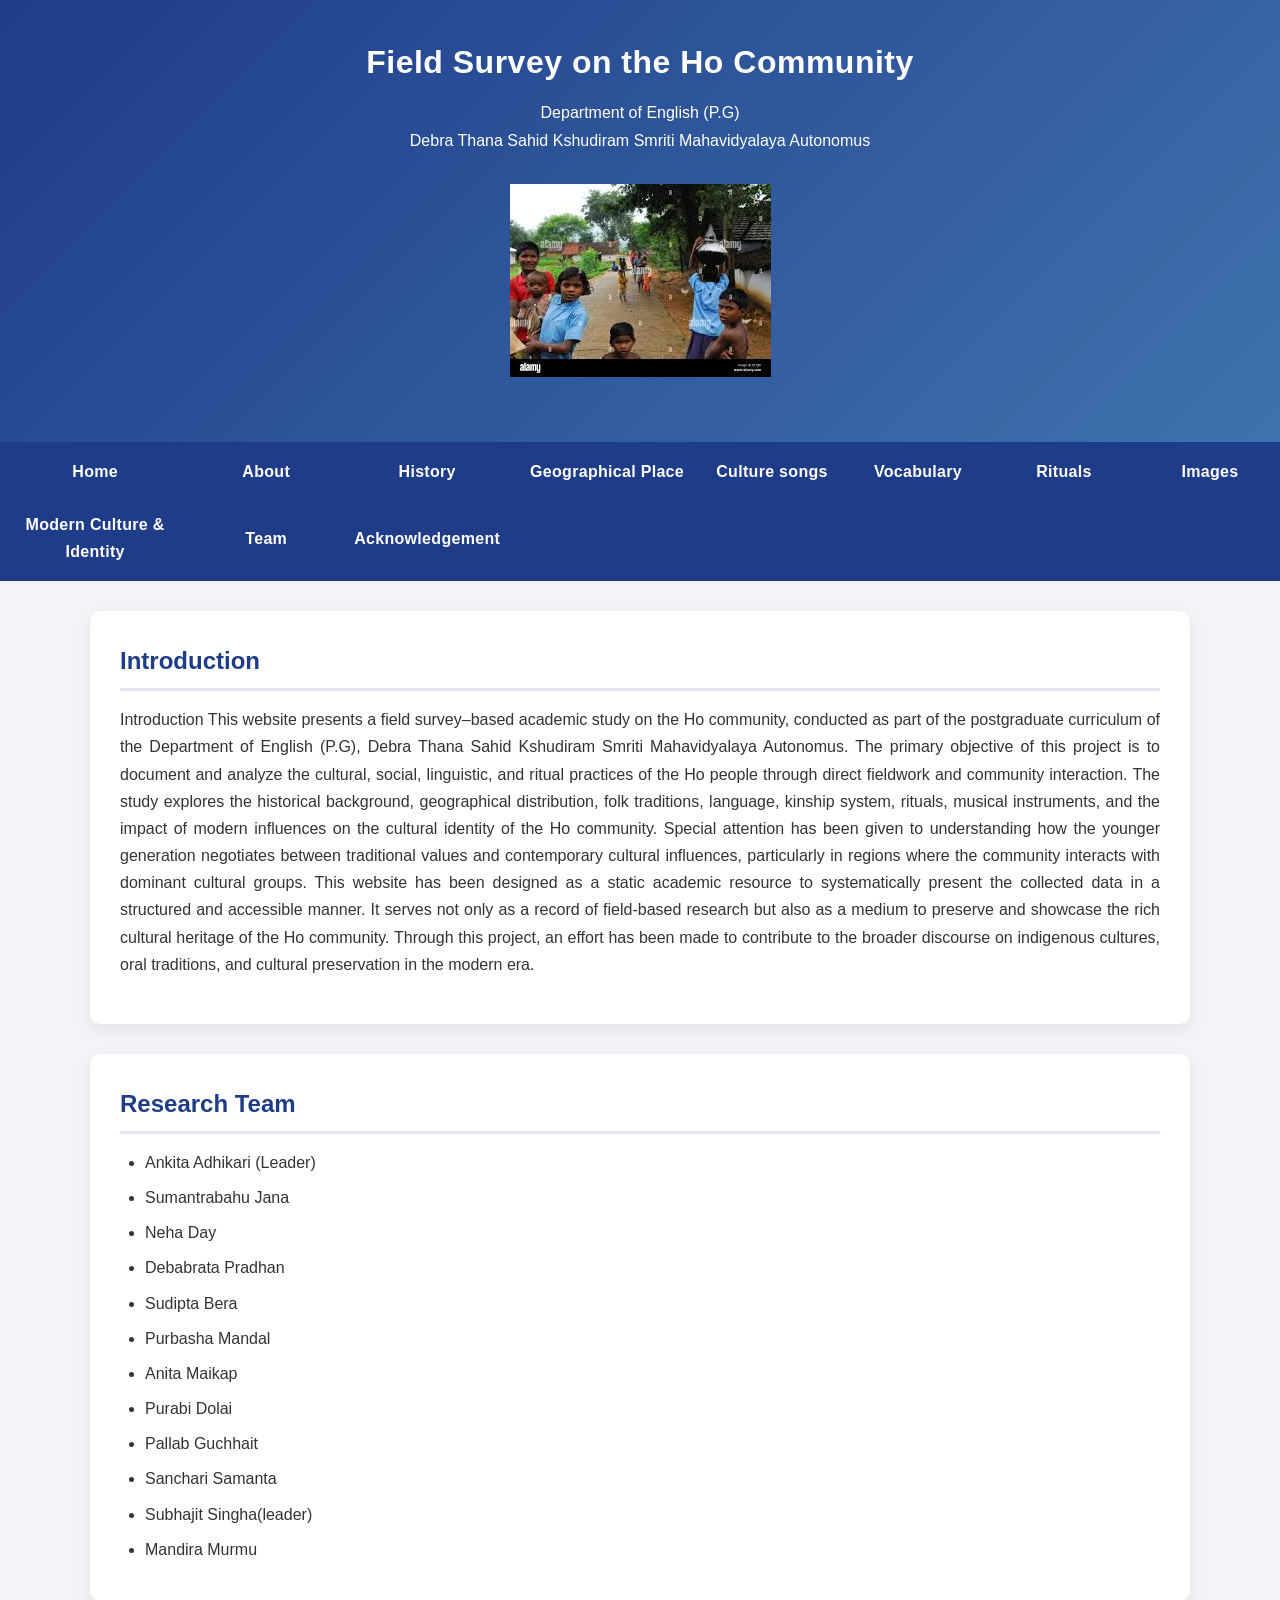
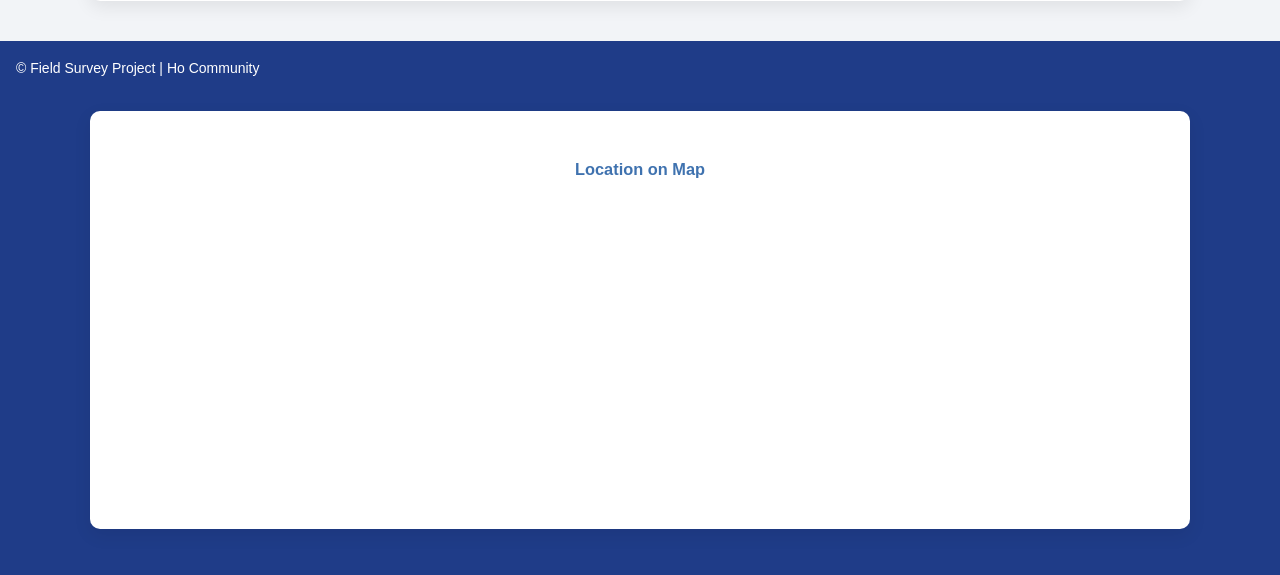
<file: Index.html>
<!DOCTYPE html>
<html lang="en">
<head>
    <meta charset="UTF-8">
    <title>Ho Community Field Survey</title>
    <link rel="stylesheet" href="style.css">
</head>
<body>

<header>
    <h1>Field Survey on the Ho Community</h1>
    <p>Department of English (P.G)  <br>
    Debra Thana Sahid Kshudiram Smriti Mahavidyalaya Autonomus</p>
    <img src="images.jpeg" class="Ho Community">
</header>

<nav>
    <ul>
        <li><a href="Index.html">Home</a></li>
        <li><a href="about.html">About</a></li>
        <li><a href="history.html">History</a></li>
        <li><a href="grographcal.html">Geographical Place</a></li>
        <li><a href="culture.html">Culture songs </a></li>
        <li><a href="Vocabulary.html">Vocabulary</a></li>
        <li><a href="rituals.html">Rituals</a></li>
        <li><a href="gallery.html">Images</a></li>
        <li><a href="modern_context.html">Modern Culture & Identity</a></li>
        <li><a href="team.html">Team</a></li>
        <li><a href="acknowladgemant.html">Acknowledgement</a></li>
    </ul>
</nav>

<section id="home">
    <h2>Introduction</h2>
    <p>Introduction

This website presents a field survey–based academic study on the Ho community, conducted as part of the postgraduate curriculum of the Department of English (P.G), Debra Thana Sahid Kshudiram Smriti Mahavidyalaya Autonomus. The primary objective of this project is to document and analyze the cultural, social, linguistic, and ritual practices of the Ho people through direct fieldwork and community interaction.

The study explores the historical background, geographical distribution, folk traditions, language, kinship system, rituals, musical instruments, and the impact of modern influences on the cultural identity of the Ho community. Special attention has been given to understanding how the younger generation negotiates between traditional values and contemporary cultural influences, particularly in regions where the community interacts with dominant cultural groups.

This website has been designed as a static academic resource to systematically present the collected data in a structured and accessible manner. It serves not only as a record of field-based research but also as a medium to preserve and showcase the rich cultural heritage of the Ho community. Through this project, an effort has been made to contribute to the broader discourse on indigenous cultures, oral traditions, and cultural preservation in the modern era.</p>
</section>


<section id="team">
    <h2>Research Team</h2>
    <ul>
        <li>Ankita Adhikari (Leader)</li>
        <li>Sumantrabahu Jana</li>
        <li>Neha Day</li>
        <li>Debabrata Pradhan</li>
        <li>Sudipta Bera</li>
        <li>Purbasha Mandal</li>
        <li>Anita Maikap</li>
        <li>Purabi Dolai</li>
        <li>Pallab Guchhait</li>
        <li>Sanchari Samanta</li>
        <li>Subhajit Singha(leader)</li>
        <li>Mandira Murmu</li>
    </ul>
</section>




<footer>
    <p>© Field Survey Project | Ho Community</p>
   <section id="map-footer">
    <h3>Location on Map</h3>
    <iframe
        src="https://www.google.com/maps/embed?pb=!1m18!1m12!1m3!1d3715.9794122094776!2d87.71892231500266!3d22.44898888521451!2m3!1f0!2f0!3f0!3m2!1i1024!2i768!4f13.1!3m3!1m2!1s0x3a020ea9a8ed7b1f%3A0x48bf41ae62b59c6b!2sHo%20Community%20Region!5e0!3m2!1sen!2sin!4v1700872222222!5m2!1sen!2sin"
        width="100%"
        height="300"
        style="border:0;"
        allowfullscreen=""
        loading="lazy"
        referrerpolicy="no-referrer-when-downgrade">
    </iframe>
</section>

</footer>

</body>
</html>
</file>
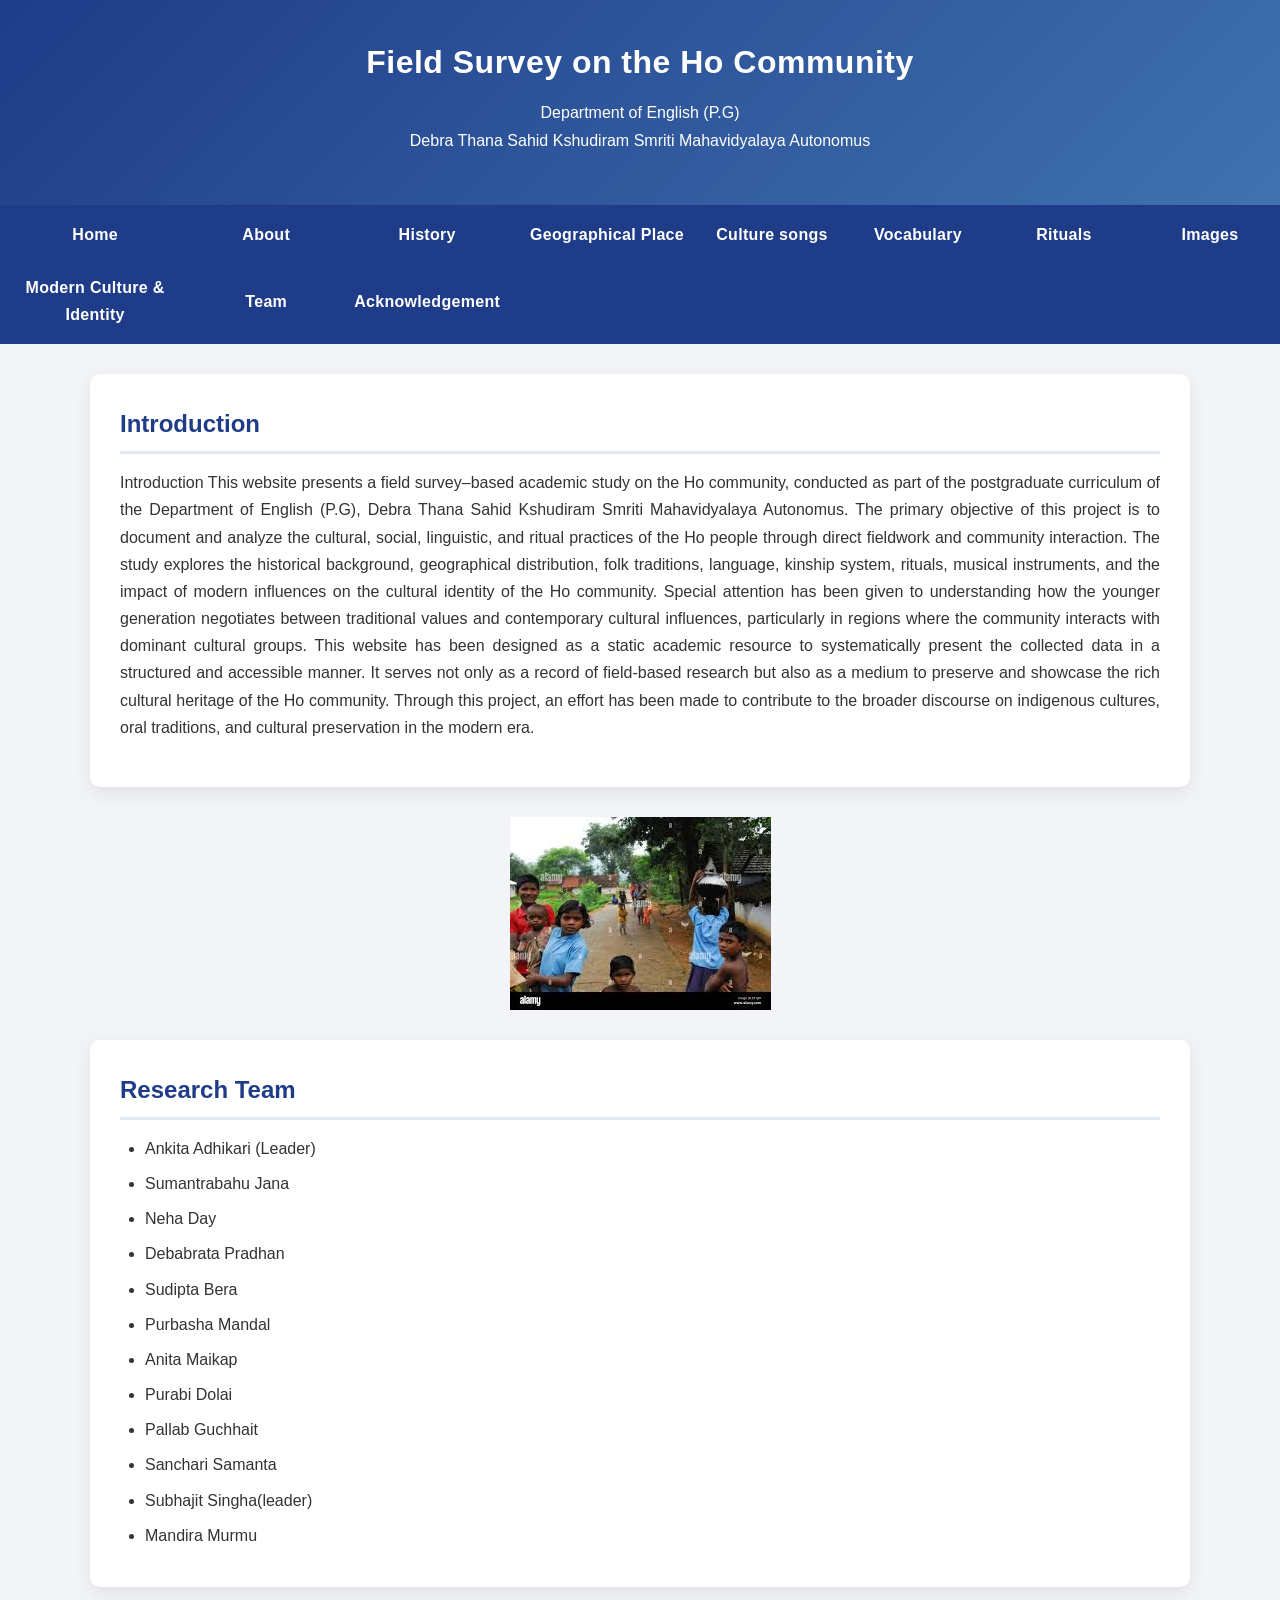
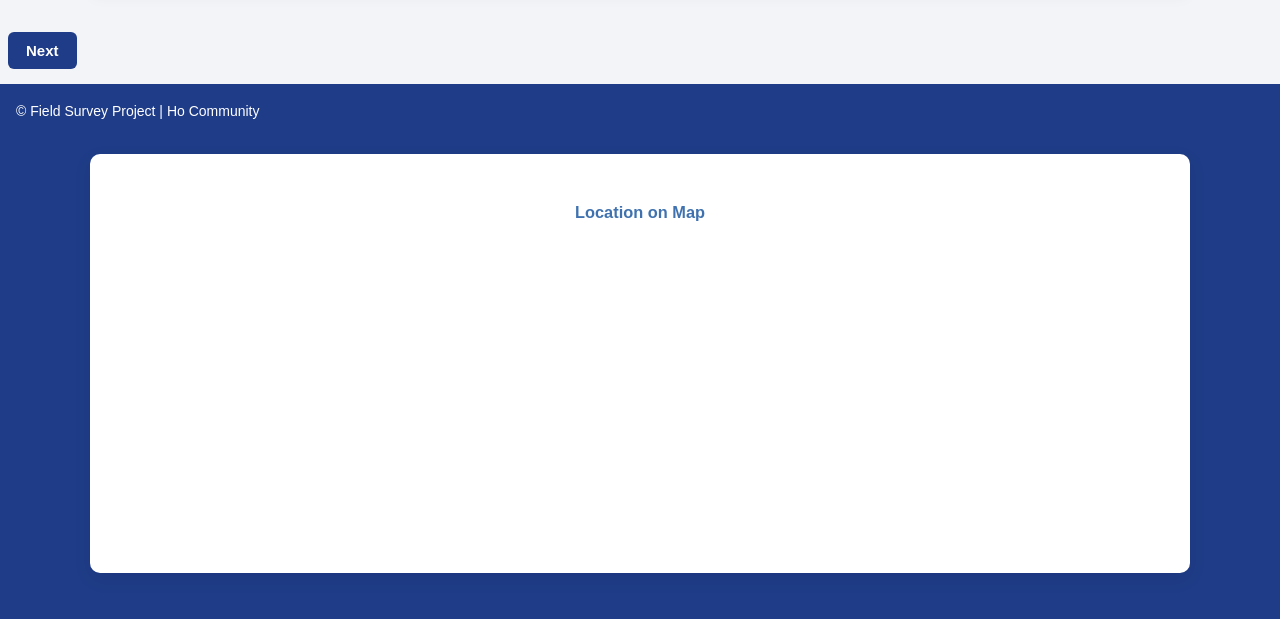
<file: index.html>
<!DOCTYPE html>
<html lang="en">
<head>
    <meta charset="UTF-8">
    <title>Ho Community Field Survey</title>
    <link rel="stylesheet" href="style.css">
</head>
<body>

<header>
    <h1>Field Survey on the Ho Community</h1>
    <p>Department of English (P.G)  <br>
    Debra Thana Sahid Kshudiram Smriti Mahavidyalaya Autonomus</p>
    
</header>

<nav>
    <ul>
        
      <li><a href="index.html">Home</a></li>
        <li><a href="about.html">About</a></li>
        <li><a href="history.html">History</a></li>
        <li><a href="grographcal.html">Geographical Place</a></li>
        <li><a href="culture.html">Culture songs </a></li>
        <li><a href="Vocabulary.html">Vocabulary</a></li>
        <li><a href="rituals.html">Rituals</a></li>
        <li><a href="gallery.html">Images</a></li>
        <li><a href="modern_context.html">Modern Culture & Identity</a></li>
        <li><a href="team.html">Team</a></li>
        <li><a href="acknowladgemant.html">Acknowledgement</a></li>
    </ul>
</nav>

<section id="home">
    <h2>Introduction</h2>
    <p>Introduction

This website presents a field survey–based academic study on the Ho community, conducted as part of the postgraduate curriculum of the Department of English (P.G), Debra Thana Sahid Kshudiram Smriti Mahavidyalaya Autonomus. The primary objective of this project is to document and analyze the cultural, social, linguistic, and ritual practices of the Ho people through direct fieldwork and community interaction.

The study explores the historical background, geographical distribution, folk traditions, language, kinship system, rituals, musical instruments, and the impact of modern influences on the cultural identity of the Ho community. Special attention has been given to understanding how the younger generation negotiates between traditional values and contemporary cultural influences, particularly in regions where the community interacts with dominant cultural groups.

This website has been designed as a static academic resource to systematically present the collected data in a structured and accessible manner. It serves not only as a record of field-based research but also as a medium to preserve and showcase the rich cultural heritage of the Ho community. Through this project, an effort has been made to contribute to the broader discourse on indigenous cultures, oral traditions, and cultural preservation in the modern era.</p>
</section>
 <img src="images.jpeg" class="Ho Community">

<section id="team">
    <h2>Research Team</h2>
    <ul>
        <li>Ankita Adhikari (Leader)</li>
        <li>Sumantrabahu Jana</li>
        <li>Neha Day</li>
        <li>Debabrata Pradhan</li>
        <li>Sudipta Bera</li>
        <li>Purbasha Mandal</li>
        <li>Anita Maikap</li>
        <li>Purabi Dolai</li>
        <li>Pallab Guchhait</li>
        <li>Sanchari Samanta</li>
        <li>Subhajit Singha(leader)</li>
        <li>Mandira Murmu</li>
    </ul>
</section>
<button>
    <a href="about.html">Next</a>
</button>
<br>
<footer>
    <p>© Field Survey Project | Ho Community</p>
   <section id="map-footer">
    <h3>Location on Map</h3>
    <iframe
        src="https://www.google.com/maps/embed?pb=!1m18!1m12!1m3!1d3715.9794122094776!2d87.71892231500266!3d22.44898888521451!2m3!1f0!2f0!3f0!3m2!1i1024!2i768!4f13.1!3m3!1m2!1s0x3a020ea9a8ed7b1f%3A0x48bf41ae62b59c6b!2sHo%20Community%20Region!5e0!3m2!1sen!2sin!4v1700872222222!5m2!1sen!2sin"
        width="100%"
        height="300"
        style="border:0;"
        allowfullscreen=""
        loading="lazy"
        referrerpolicy="no-referrer-when-downgrade">
    </iframe>
</section>

</footer>

</body>
</html>
</file>
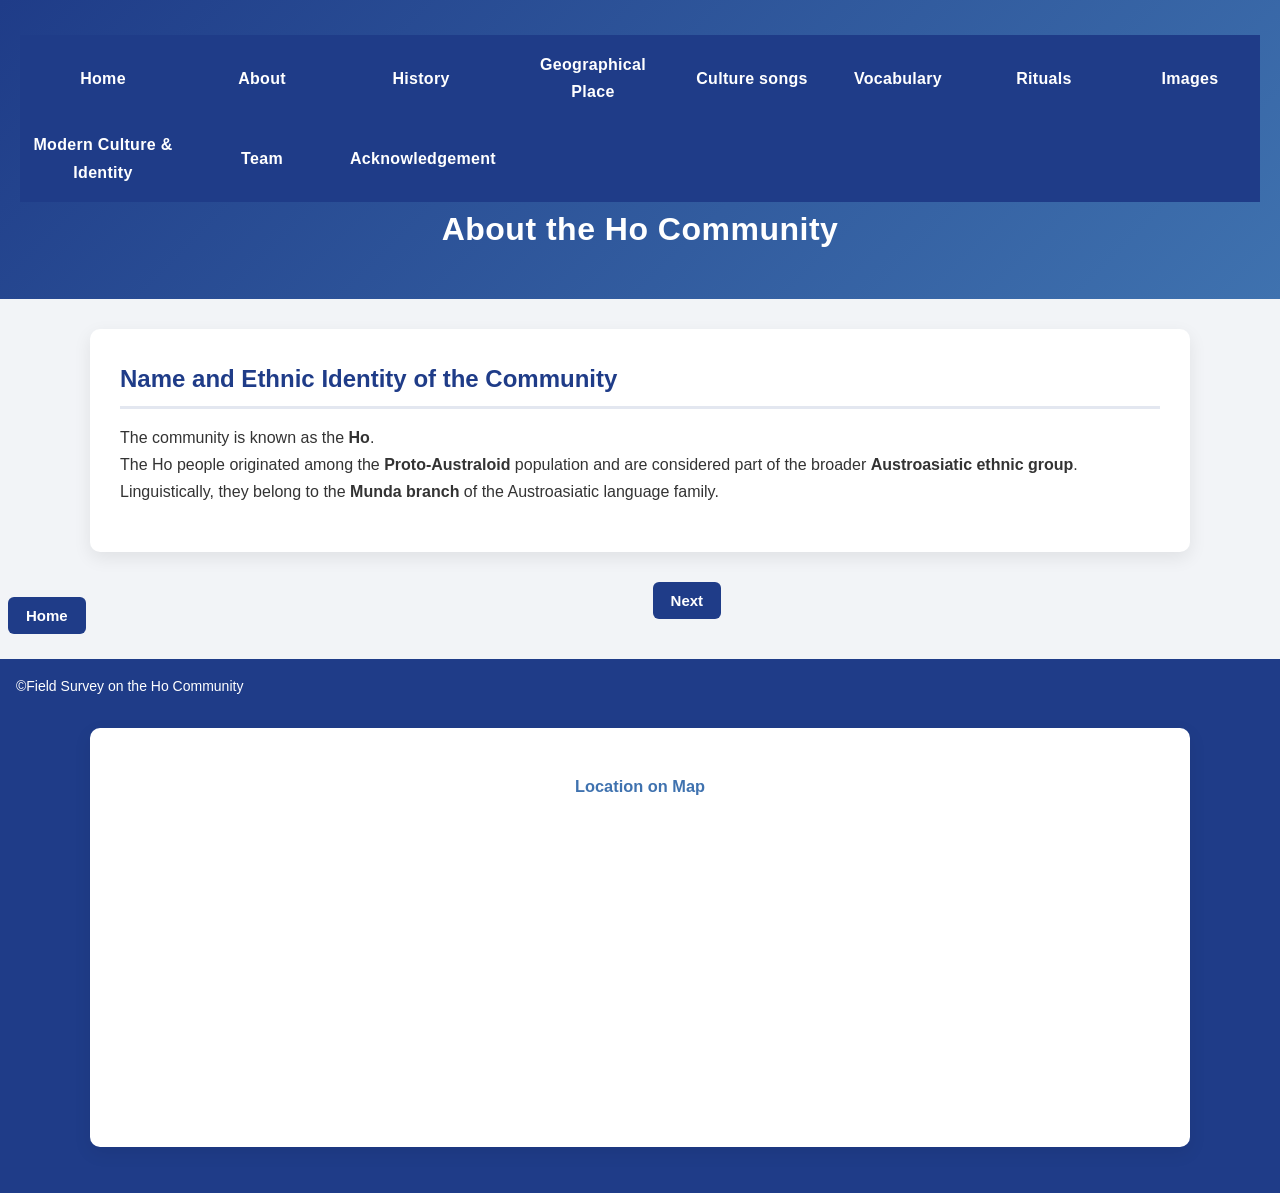
<file: about.html>
<!DOCTYPE html>
<html lang="en">
<head>
    <meta charset="UTF-8">
    <title>About the Ho Community</title>
    <link rel="stylesheet" href="style.css">
</head>
<body>

<header>
    <nav>
    <ul>
       <li><a href="index.html">Home</a></li>
        <li><a href="about.html">About</a></li>
        <li><a href="history.html">History</a></li>
        <li><a href="grographcal.html">Geographical Place</a></li>
        <li><a href="culture.html">Culture songs </a></li>
        <li><a href="Vocabulary.html">Vocabulary</a></li>
        <li><a href="rituals.html">Rituals</a></li>
        <li><a href="gallery.html">Images</a></li>
        <li><a href="modern_context.html">Modern Culture & Identity</a></li>
        <li><a href="team.html">Team</a></li>
        <li><a href="acknowladgemant.html">Acknowledgement</a></li>
    </ul>
</nav>

    <h1>About the Ho Community</h1>
</header>

<section>
    <h2>Name and Ethnic Identity of the Community</h2>
    <p>
        The community is known as the <strong>Ho</strong>.
        <br>
        The Ho people originated among the <strong>Proto-Australoid</strong> population
        and are considered part of the broader <strong>Austroasiatic ethnic group</strong>.
        <br>
        Linguistically, they belong to the <strong>Munda branch</strong> of the
        Austroasiatic language family.
    </p>
</section>
<button>
    <a href="index.html">Home </a>
</button>

<button>
    <a href="history.html">Next</a>
</button>
<footer>
    <p>©Field Survey on the Ho Community</p>
    <section id="map-footer">
    <h3>Location on Map</h3>
    <iframe
        src="https://www.google.com/maps/embed?pb=!1m18!1m12!1m3!1d3715.9794122094776!2d87.71892231500266!3d22.44898888521451!2m3!1f0!2f0!3f0!3m2!1i1024!2i768!4f13.1!3m3!1m2!1s0x3a020ea9a8ed7b1f%3A0x48bf41ae62b59c6b!2sHo%20Community%20Region!5e0!3m2!1sen!2sin!4v1700872222222!5m2!1sen!2sin"
        width="100%"
        height="300"
        style="border:0;"
        allowfullscreen=""
        loading="lazy"
        referrerpolicy="no-referrer-when-downgrade">
    </iframe>
</section>
</footer>

</body>
</html>
</file>
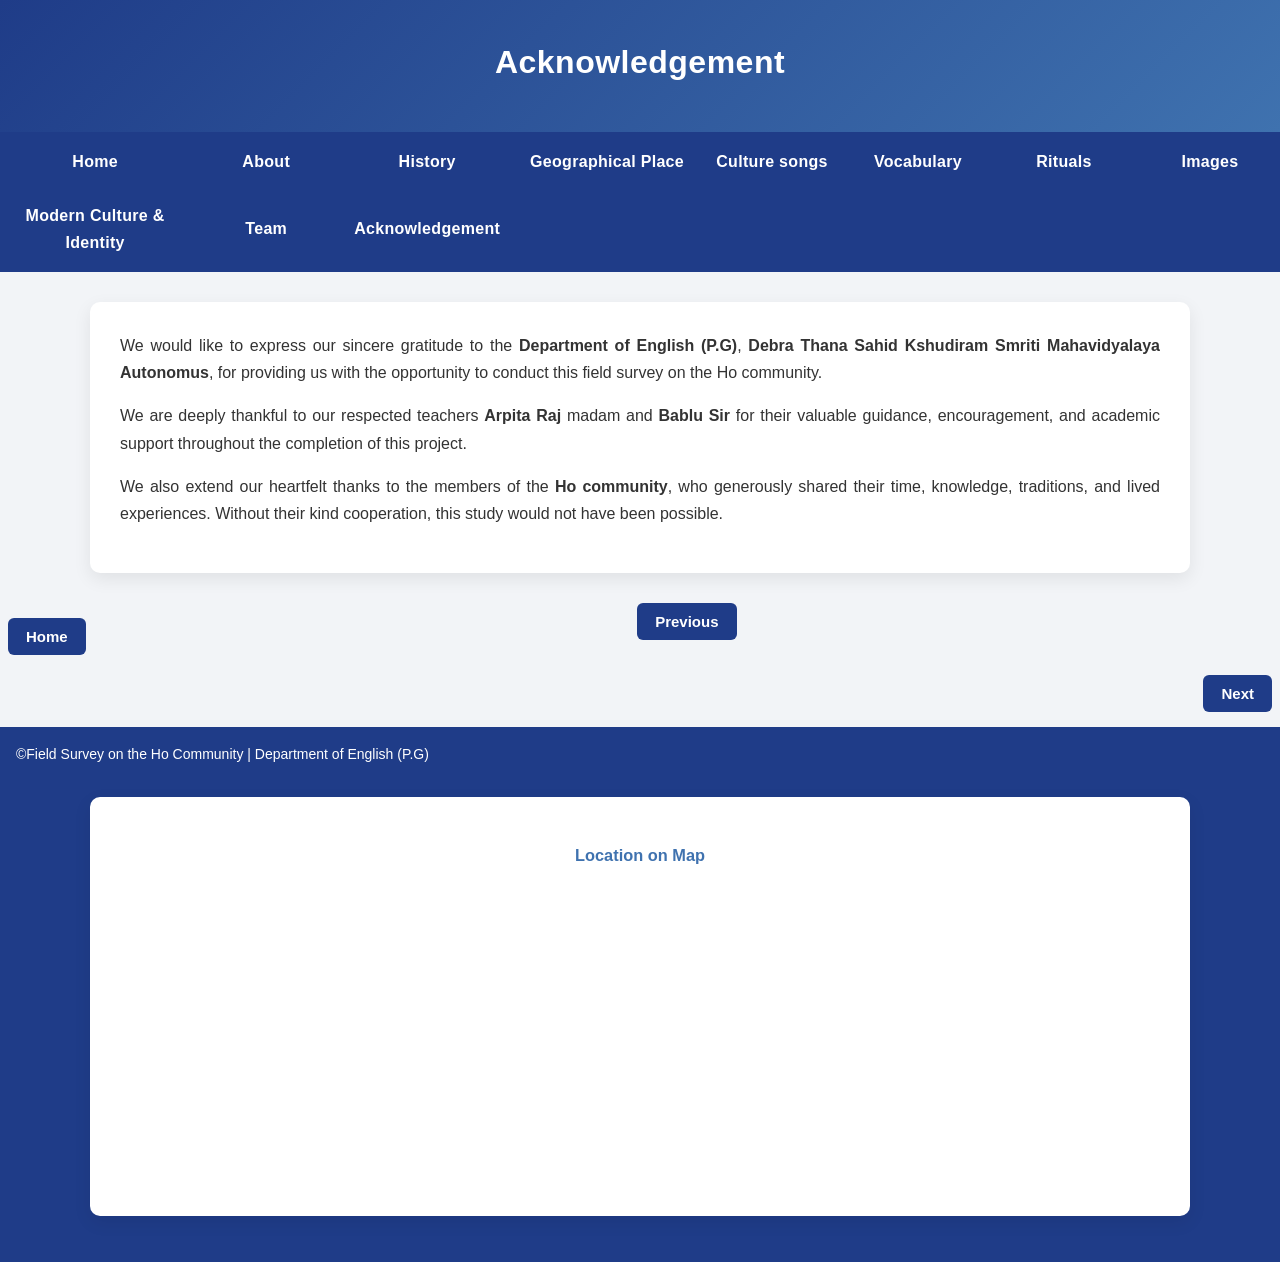
<file: acknowladgemant.html>
<!DOCTYPE html>
<html lang="en">
<head>
    <meta charset="UTF-8">
    <title>Acknowledgement – Ho Community Field Survey</title>
    <link rel="stylesheet" href="style.css">
</head>
<body>

<header>
    <h1>Acknowledgement</h1>
</header>
<nav>
    <ul>
        <li><a href="index.html">Home</a></li>
        <li><a href="about.html">About</a></li>
        <li><a href="history.html">History</a></li>
        <li><a href="grographcal.html">Geographical Place</a></li>
        <li><a href="culture.html">Culture songs </a></li>
        <li><a href="Vocabulary.html">Vocabulary</a></li>
        <li><a href="rituals.html">Rituals</a></li>
        <li><a href="gallery.html">Images</a></li>
        <li><a href="modern_context.html">Modern Culture & Identity</a></li>
        <li><a href="team.html">Team</a></li>
        <li><a href="acknowladgemant.html">Acknowledgement</a></li>
    </ul>
</nav>

<section>
    <p>
        We would like to express our sincere gratitude to the
        <strong>Department of English (P.G)</strong>,
        <strong>Debra Thana Sahid Kshudiram Smriti Mahavidyalaya Autonomus</strong>,
        for providing us with the opportunity to conduct this field survey
        on the Ho community.
    </p>

    <p>
        We are deeply thankful to our respected teachers <b>Arpita Raj</b>  madam and <b>Bablu Sir </b> for their valuable
        guidance, encouragement, and academic support throughout the
        completion of this project.
    </p>

    <p>
        We also extend our heartfelt thanks to the members of the
        <strong>Ho community</strong>, who generously shared their time,
        knowledge, traditions, and lived experiences. Without their kind
        cooperation, this study would not have been possible.
    </p>
</section>
<button>
    <a href="index.html">Home</a>
</button>
<button>
    <a href="team.html">Previous</a>
</button>
<button>
    <a href="##">Next</a>
</button>
<br>
<footer>
    <p>©Field Survey on the Ho Community | Department of English (P.G)</p>
    <section id="map-footer">
    <h3>Location on Map</h3>
    <iframe
        src="https://www.google.com/maps/embed?pb=!1m18!1m12!1m3!1d3715.9794122094776!2d87.71892231500266!3d22.44898888521451!2m3!1f0!2f0!3f0!3m2!1i1024!2i768!4f13.1!3m3!1m2!1s0x3a020ea9a8ed7b1f%3A0x48bf41ae62b59c6b!2sHo%20Community%20Region!5e0!3m2!1sen!2sin!4v1700872222222!5m2!1sen!2sin"
        width="100%"
        height="300"
        style="border:0;"
        allowfullscreen=""
        loading="lazy"
        referrerpolicy="no-referrer-when-downgrade">
    </iframe>
</section>
</footer>

</body>
</html>
</file>
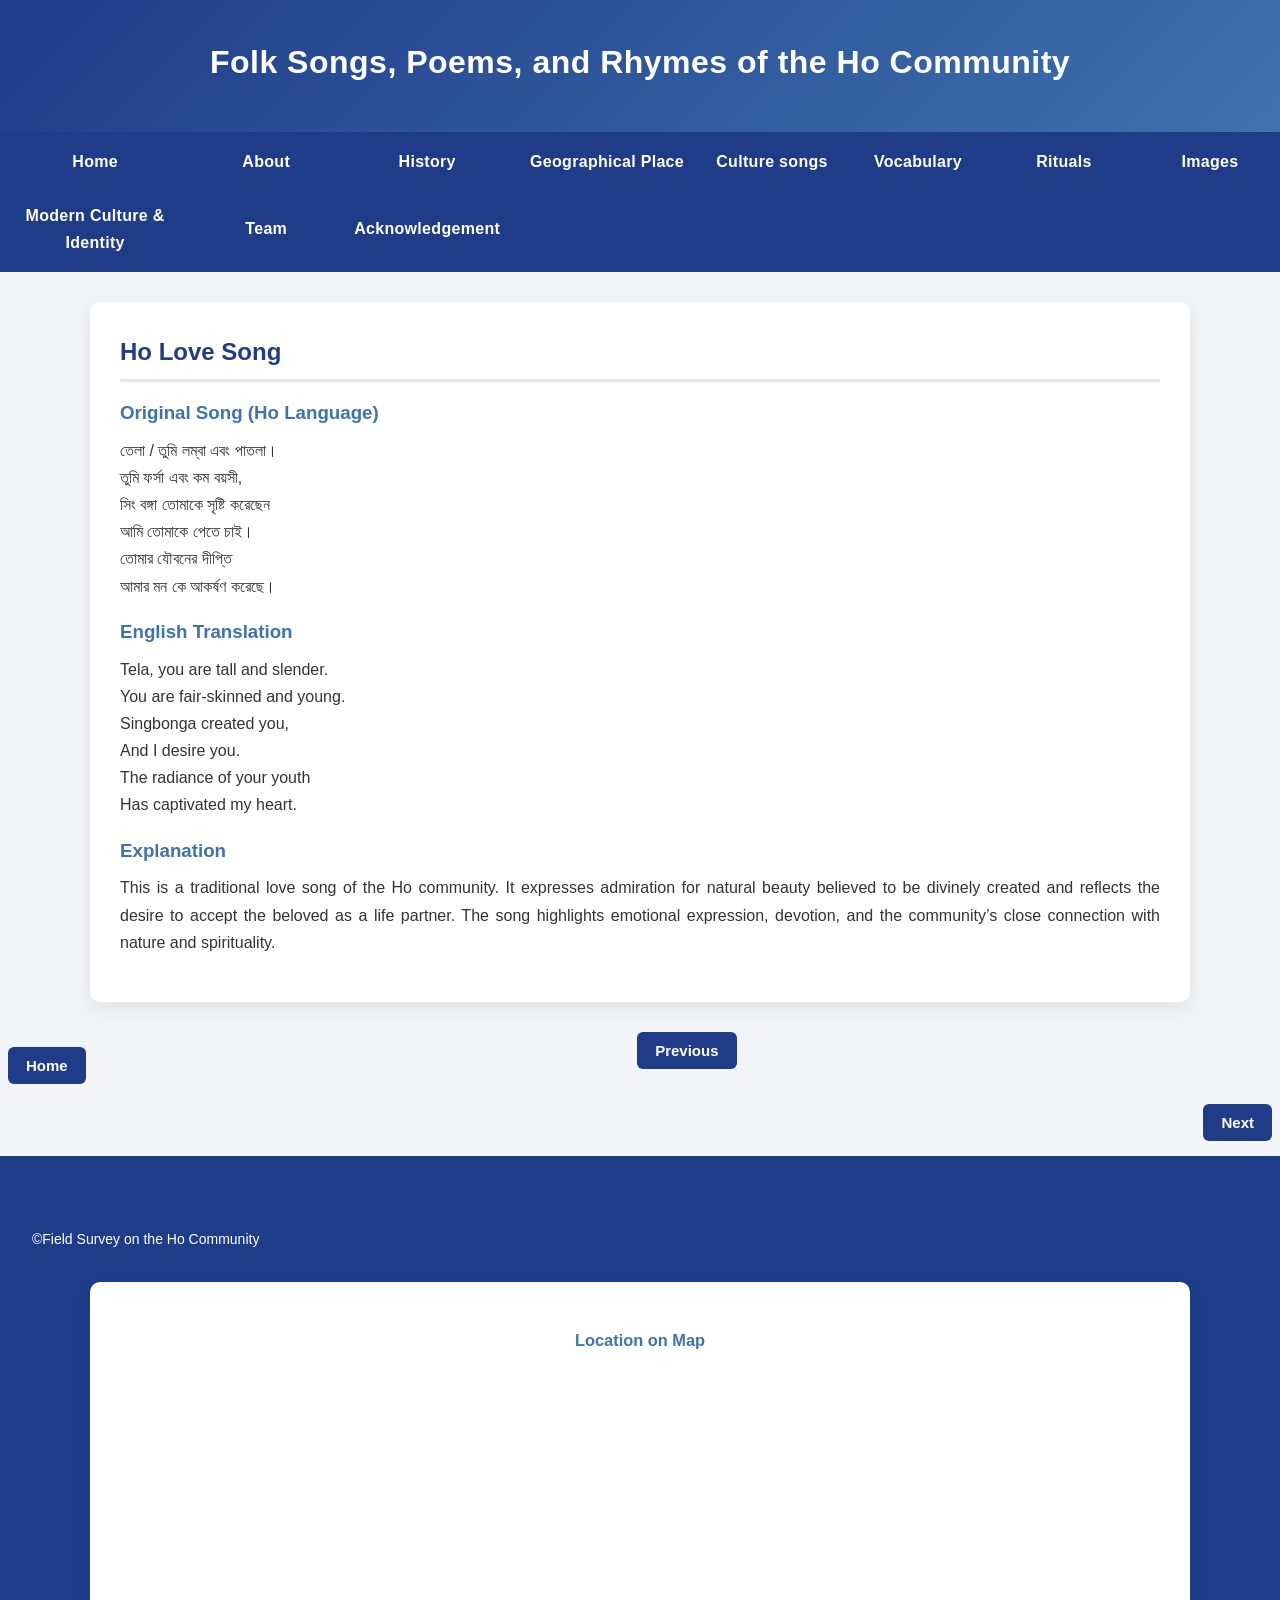
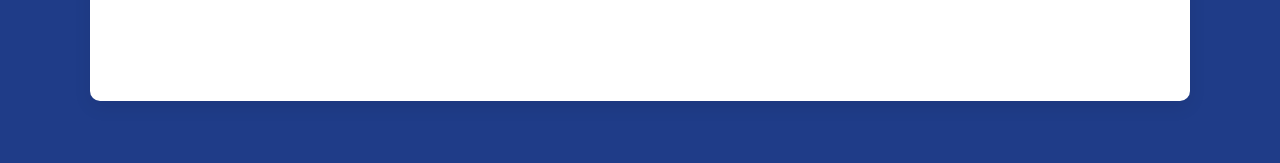
<file: culture.html>
<!DOCTYPE html>
<html lang="en">
<head>
    <meta charset="UTF-8">
    <title>Folk Songs and Cultural Expression of the Ho Community</title>
    <link rel="stylesheet" href="style.css">
</head>
<body>

<header>
    <h1>Folk Songs, Poems, and Rhymes of the Ho Community</h1>
</header>
<nav>
    <ul>
        <li><a href="index.html">Home</a></li>
        <li><a href="about.html">About</a></li>
        <li><a href="history.html">History</a></li>
        <li><a href="grographcal.html">Geographical Place</a></li>
        <li><a href="culture.html">Culture songs </a></li>
        <li><a href="Vocabulary.html">Vocabulary</a></li>
        <li><a href="rituals.html">Rituals</a></li>
        <li><a href="gallery.html">Images</a></li>
        <li><a href="modern_context.html">Modern Culture & Identity</a></li>
        <li><a href="team.html">Team</a></li>
        <li><a href="acknowladgemant.html">Acknowledgement</a></li>
    </ul>
</nav>


<section>
    <h2>Ho Love Song</h2>

    <h3>Original Song (Ho Language)</h3>
    <p>
        তেলা / তুমি লম্বা এবং পাতলা।<br>
        তুমি ফর্সা এবং কম বয়সী,<br>
        সিং বঙ্গা তোমাকে সৃষ্টি করেছেন<br>
        আমি তোমাকে পেতে চাই।<br>
        তোমার যৌবনের দীপ্তি<br>
        আমার মন কে আকর্ষণ করেছে।
    </p>

    <h3>English Translation</h3>
    <p>
        Tela, you are tall and slender.<br>
        You are fair-skinned and young.<br>
        Singbonga created you,<br>
        And I desire you.<br>
        The radiance of your youth<br>
        Has captivated my heart.
    </p>

    <h3>Explanation</h3>
    <p>
        This is a traditional love song of the Ho community.
        It expresses admiration for natural beauty believed to be divinely created
        and reflects the desire to accept the beloved as a life partner.
        The song highlights emotional expression, devotion, and the community’s
        close connection with nature and spirituality.
    </p>
</section>
<button>
    <a href="index.html">Home</a>
</button>
<button>
    <a href="grographcal.html">Previous</a>
</button>
<button>
    <a href="Vocabulary.html">Next</a>
</button>
<br>
<footer>
<footer>
    <p>©Field Survey on the Ho Community</p>
    <section id="map-footer">
    <h3>Location on Map</h3>
    <iframe
        src="https://www.google.com/maps/embed?pb=!1m18!1m12!1m3!1d3715.9794122094776!2d87.71892231500266!3d22.44898888521451!2m3!1f0!2f0!3f0!3m2!1i1024!2i768!4f13.1!3m3!1m2!1s0x3a020ea9a8ed7b1f%3A0x48bf41ae62b59c6b!2sHo%20Community%20Region!5e0!3m2!1sen!2sin!4v1700872222222!5m2!1sen!2sin"
        width="100%"
        height="300"
        style="border:0;"
        allowfullscreen=""
        loading="lazy"
        referrerpolicy="no-referrer-when-downgrade">
    </iframe>
</section>
</footer>

</body>
</html>
</file>
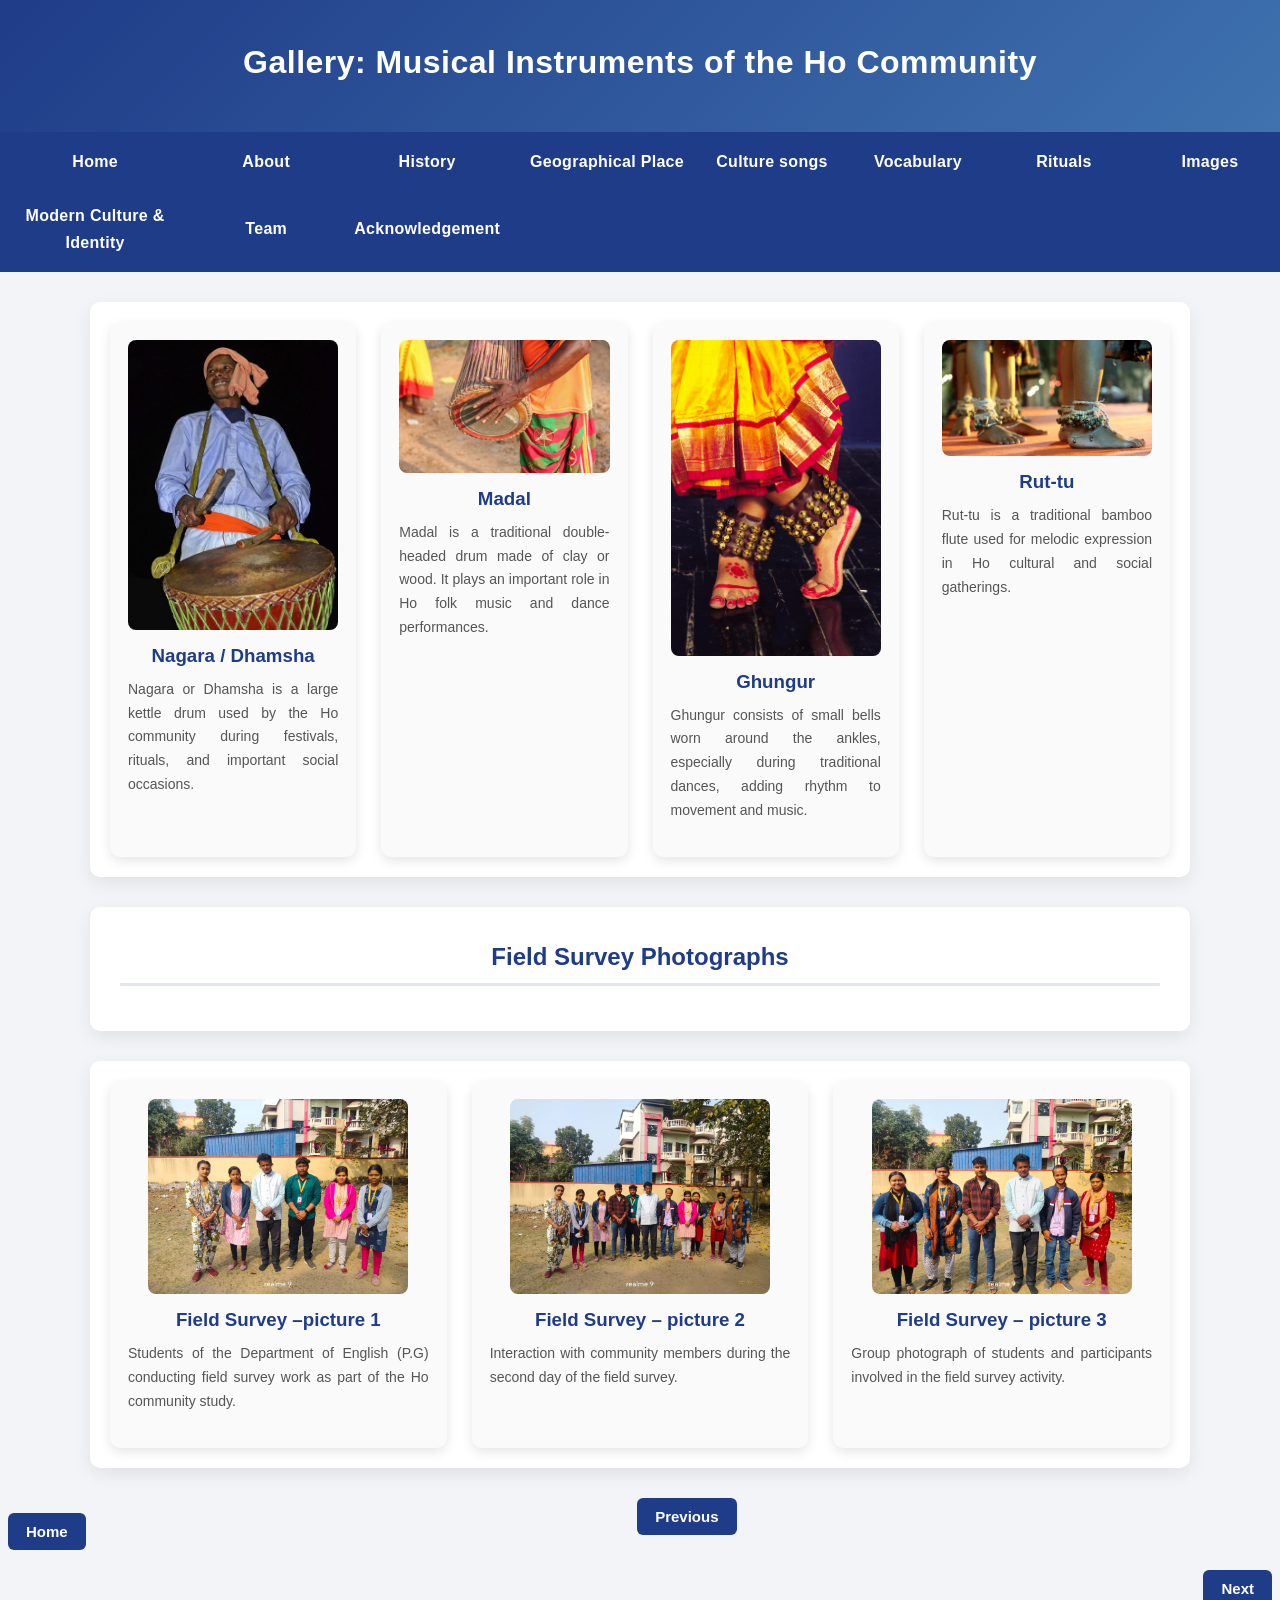
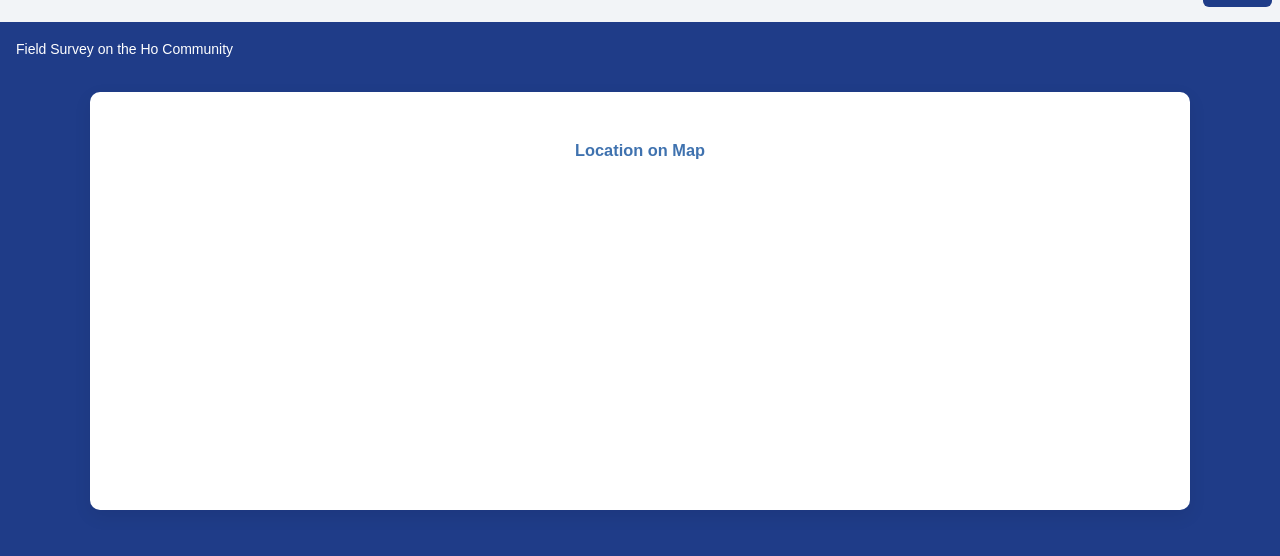
<file: gallery.html>
<!DOCTYPE html>
<html lang="en">
<head>
    <meta charset="UTF-8">
    <title>Gallery – Musical Instruments of the Ho Community</title>
    <link rel="stylesheet" href="style.css">
</head>
<body>

<header>
    <h1>Gallery: Musical Instruments of the Ho Community</h1>
</header>
<nav>
    <ul>
        <li><a href="index.html">Home</a></li>
        <li><a href="about.html">About</a></li>
        <li><a href="history.html">History</a></li>
        <li><a href="grographcal.html">Geographical Place</a></li>
        <li><a href="culture.html">Culture songs </a></li>
        <li><a href="Vocabulary.html">Vocabulary</a></li>
        <li><a href="rituals.html">Rituals</a></li>
        <li><a href="gallery.html">Images</a></li>
        <li><a href="modern_context.html">Modern Culture & Identity</a></li>
        <li><a href="team.html">Team</a></li>
        <li><a href="acknowladgemant.html">Acknowledgement</a></li>
    </ul>
</nav>


<section class="gallery-grid">

    <div class="gallery-item">
        <img src="Dhamsa.jpg" alt="Nagara or Dhamsha Drum">
        <h3>Nagara / Dhamsha</h3>
        <p>
            Nagara or Dhamsha is a large kettle drum used by the Ho community
            during festivals, rituals, and important social occasions.
        </p>
    </div>

    <div class="gallery-item">
        <img src="Madal.jpeg" alt="Madal Drum">
        <h3>Madal</h3>
        <p>
            Madal is a traditional double-headed drum made of clay or wood.
            It plays an important role in Ho folk music and dance performances.
        </p>
    </div>

    <div class="gallery-item">
        <img src="ghungur.jpeg" alt="Ghungur Ankle Bells">
        <h3>Ghungur</h3>
        <p>
            Ghungur consists of small bells worn around the ankles,
            especially during traditional dances, adding rhythm to movement and music.
        </p>
    </div>

    <div class="gallery-item">
        <img src="rur.jpeg" alt="Rut-tu Bamboo Flute">
        <h3>Rut-tu</h3>
        <p>
            Rut-tu is a traditional bamboo flute used for melodic expression
            in Ho cultural and social gatherings.
        </p>
    </div>

</section>
<!-- ================= FIELD SURVEY PHOTOS ================= -->

<section>
    <h2 style="text-align:center;">Field Survey Photographs</h2>
</section>

<section class="gallery-grid">

    <div class="gallery-item">
        <img src="Field SurveyPIC 1.jpeg" alt="Ho Community Field Survey Day 1">
        <h3>Field Survey –picture 1</h3>
        <p>
            Students of the Department of English (P.G) conducting
            field survey work as part of the Ho community study.
        </p>
    </div>

    <div class="gallery-item">
        <img src="Field Survey pic 2.jpeg" alt="Ho Community Field Survey Day 2">
        <h3>Field Survey – picture 2</h3>
        <p>
            Interaction with community members during the second
            day of the field survey.
        </p>
    </div>

    <div class="gallery-item">
        <img src="Field Survey pic 3.jpeg" alt="Ho Community Field Survey Day 3">
        <h3>Field Survey – picture 3</h3>
        <p>
            Group photograph of students and participants involved
            in the field survey activity.
        </p>
    </div>

</section>

<button>
    <a href="index.html">Home</a>
</button>
<button>
    <a href="rituals.html">Previous</a>
</button>
<button>
    <a href="modern_context.html">Next</a>
</button>
<br>
<footer>
    <p>Field Survey on the Ho Community</p>
    <section id="map-footer">
    <h3>Location on Map</h3>
    <iframe
        src="https://www.google.com/maps/embed?pb=!1m18!1m12!1m3!1d3715.9794122094776!2d87.71892231500266!3d22.44898888521451!2m3!1f0!2f0!3f0!3m2!1i1024!2i768!4f13.1!3m3!1m2!1s0x3a020ea9a8ed7b1f%3A0x48bf41ae62b59c6b!2sHo%20Community%20Region!5e0!3m2!1sen!2sin!4v1700872222222!5m2!1sen!2sin"
        width="100%"
        height="300"
        style="border:0;"
        allowfullscreen=""
        loading="lazy"
        referrerpolicy="no-referrer-when-downgrade">
    </iframe>
</section>
</footer>

</body>
</html>
</file>
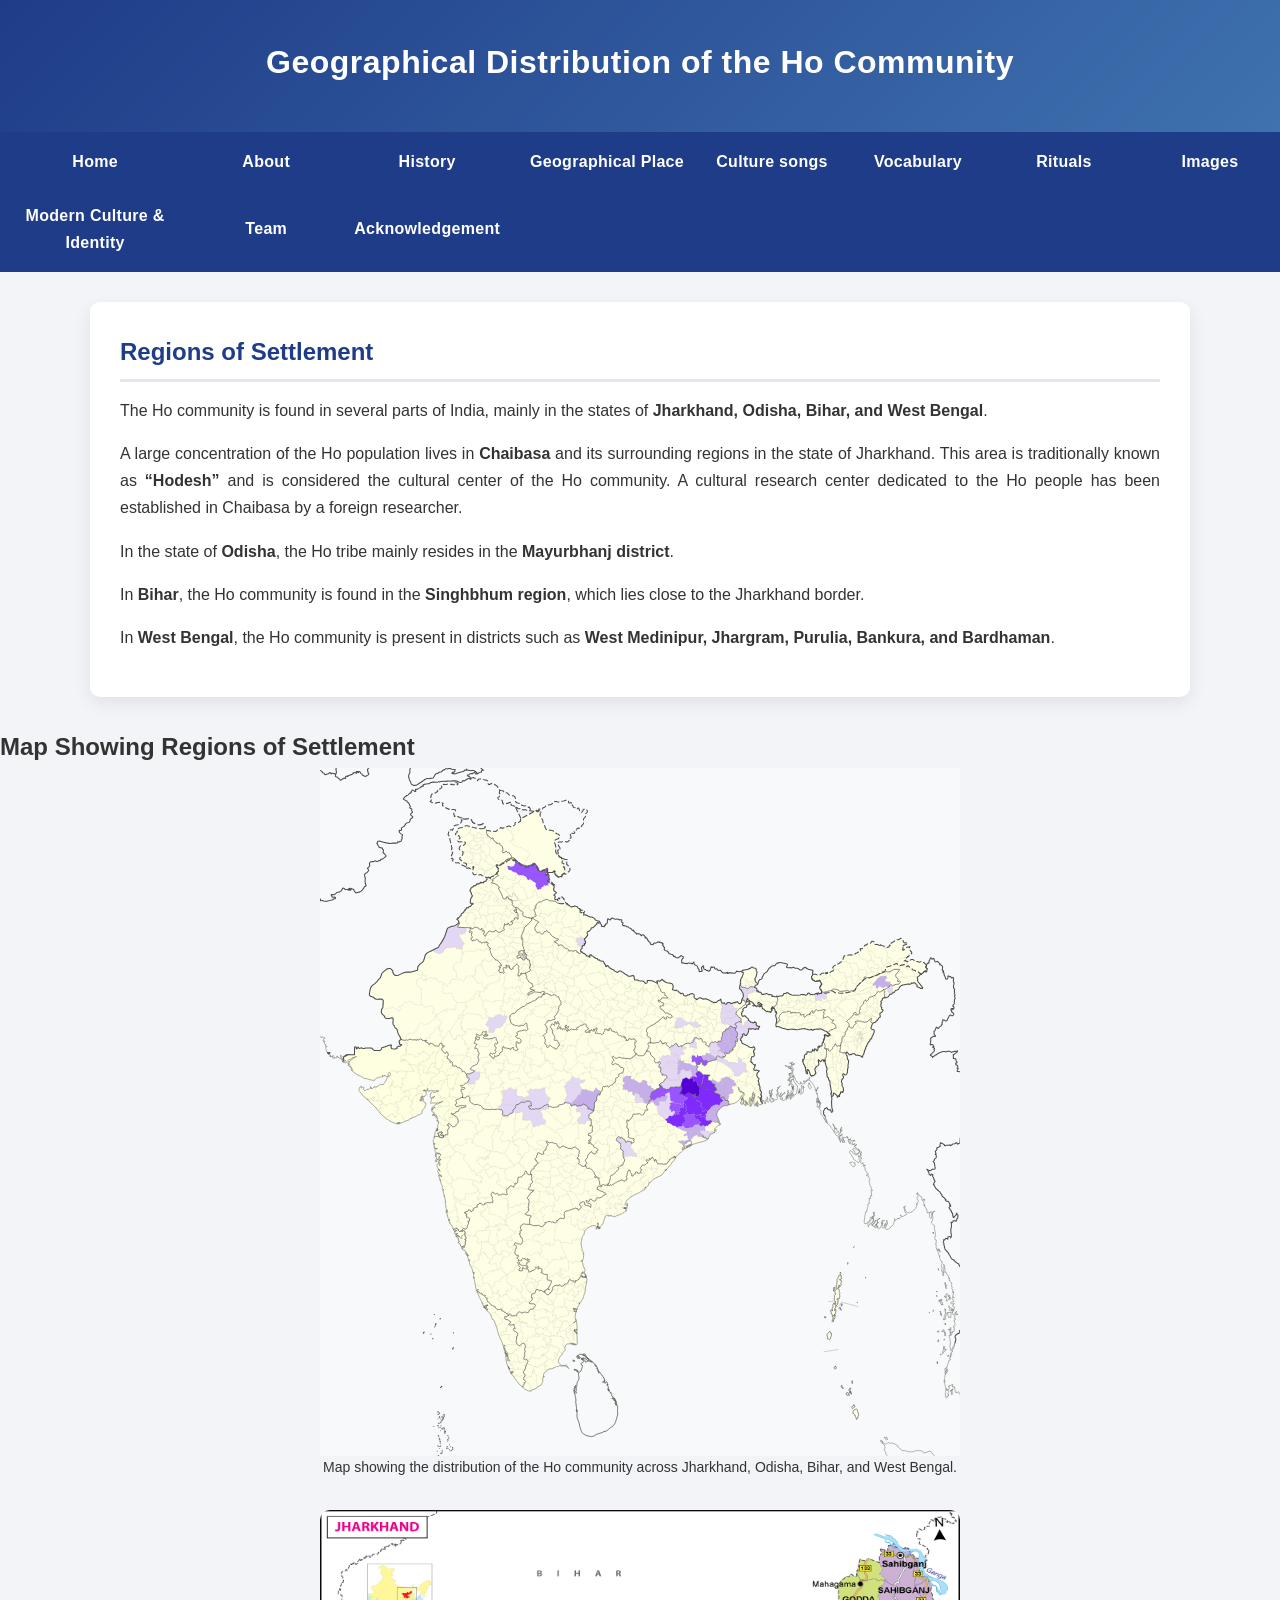
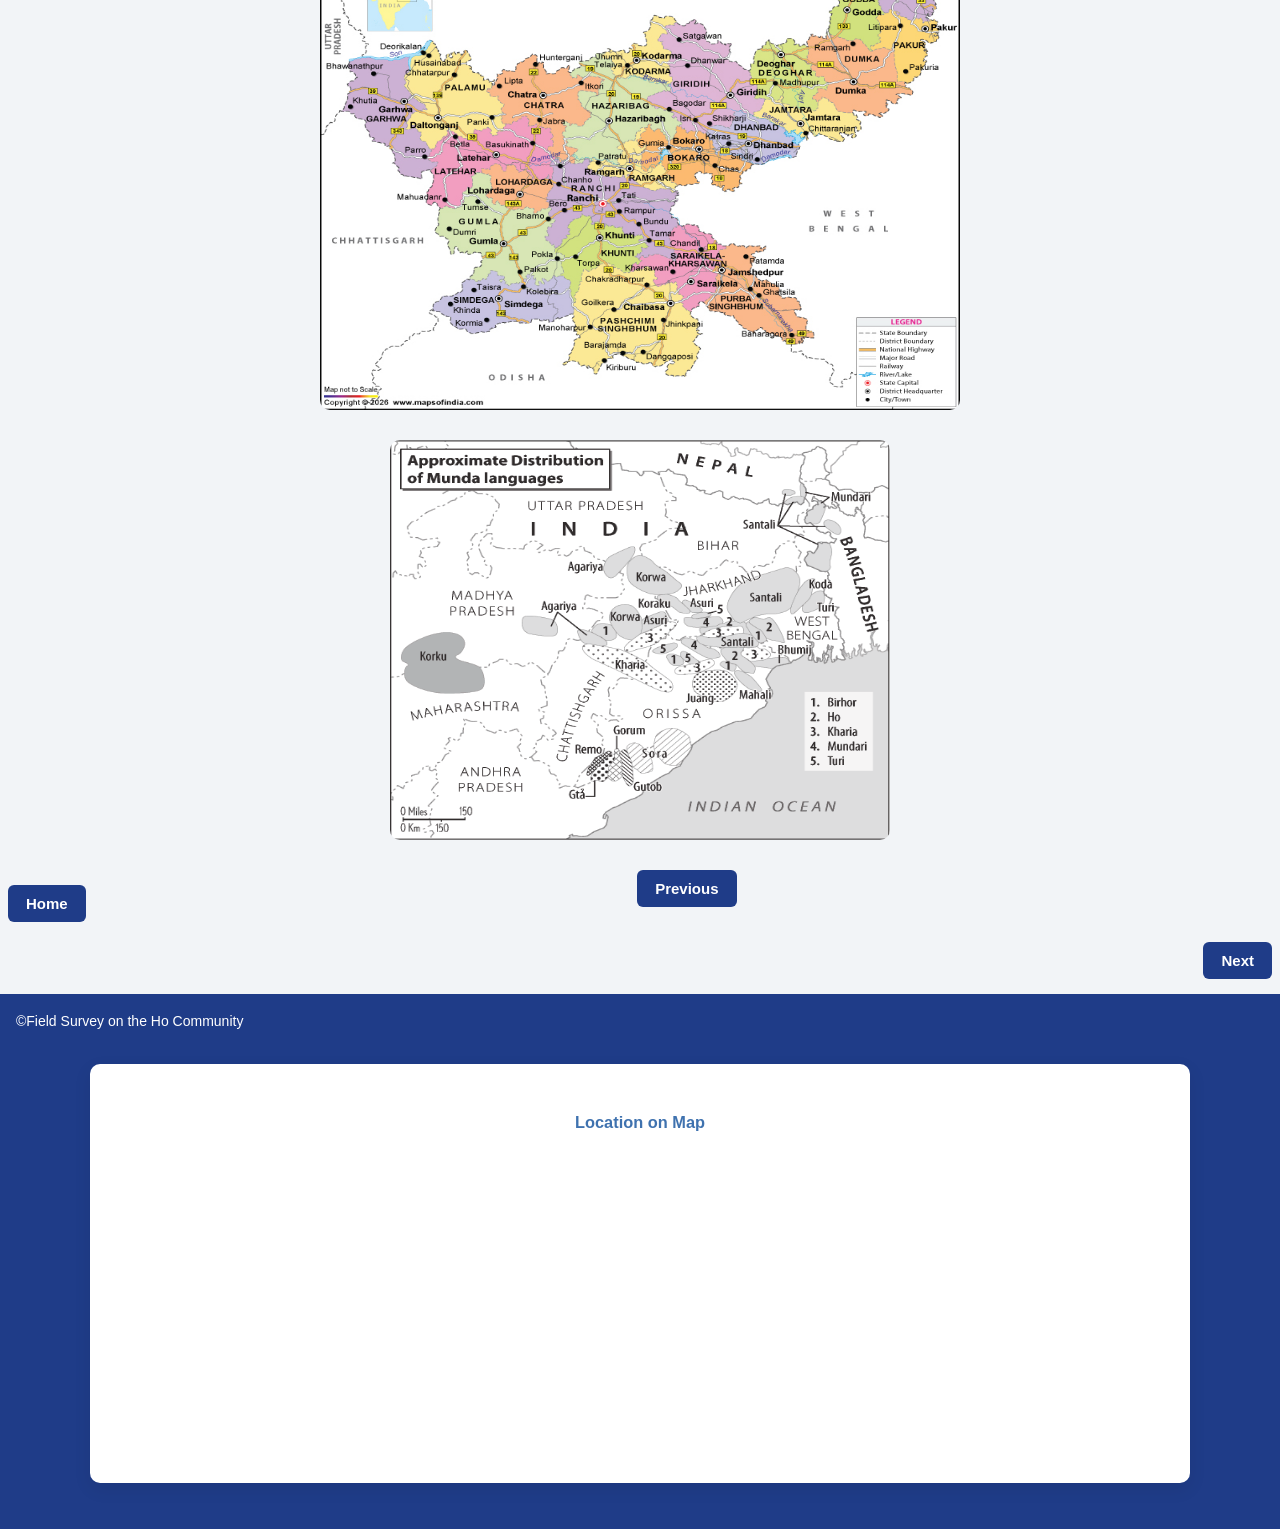
<file: grographcal.html>
<!DOCTYPE html>
<html lang="en">
<head>
    <meta charset="UTF-8">
    <title>Geographical Distribution of the Ho Community</title>
    <link rel="stylesheet" href="style.css">
</head>
<body>

<header>
    <h1>Geographical Distribution of the Ho Community</h1>
</header>
<nav>
    <ul>
        <li><a href="index.html">Home</a></li>
        <li><a href="about.html">About</a></li>
        <li><a href="history.html">History</a></li>
        <li><a href="grographcal.html">Geographical Place</a></li>
        <li><a href="culture.html">Culture songs </a></li>
        <li><a href="Vocabulary.html">Vocabulary</a></li>
        <li><a href="rituals.html">Rituals</a></li>
        <li><a href="gallery.html">Images</a></li>
        <li><a href="modern_context.html">Modern Culture & Identity</a></li>
        <li><a href="team.html">Team</a></li>
        <li><a href="acknowladgemant.html">Acknowledgement</a></li>
    </ul>
</nav>

<section>
    <h2>Regions of Settlement</h2>

    <p>
        The Ho community is found in several parts of India, mainly in the states of
        <strong>Jharkhand, Odisha, Bihar, and West Bengal</strong>.
    </p>

    <p>
        A large concentration of the Ho population lives in <strong>Chaibasa</strong>
        and its surrounding regions in the state of Jharkhand. This area is
        traditionally known as <strong>“Hodesh”</strong> and is considered the
        cultural center of the Ho community. A cultural research center dedicated
        to the Ho people has been established in Chaibasa by a foreign researcher.
    </p>

    <p>
        In the state of <strong>Odisha</strong>, the Ho tribe mainly resides in the
        <strong>Mayurbhanj district</strong>.
    </p>

    <p>
        In <strong>Bihar</strong>, the Ho community is found in the
        <strong>Singhbhum region</strong>, which lies close to the Jharkhand border.
    </p>

    <p>
        In <strong>West Bengal</strong>, the Ho community is present in districts
        such as <strong>West Medinipur, Jhargram, Purulia, Bankura, and Bardhaman</strong>.
    </p>
</section>
<h2>Map Showing Regions of Settlement</h2>
<img src="Ho_language_distribution_map.svg" alt="Geographical Distribution of the Ho Community in India"
     style="width:50%;max: width 900px; display:block; margin:auto;">
<p style="text-align:center; font-size:14px;">
Map showing the distribution of the Ho community across Jharkhand, Odisha,
Bihar, and West Bengal.
</p> 
<img src="jharkhand-map.jpg" alt="map" height="500" style="width: 50%;"max>  <img src="map_large.gif" alt="map" height="400" width="39%">

<button>
    <a href="index.html">Home</a>
</button>
<button>
    <a href="history.html">Previous</a>
</button>
<button>
    <a href="culture.html">Next</a>
</button>
<br>
<footer>
    <p>©Field Survey on the Ho Community</p>
    <section id="map-footer">
    <h3>Location on Map</h3>
    <iframe
        src="https://www.google.com/maps/embed?pb=!1m18!1m12!1m3!1d3715.9794122094776!2d87.71892231500266!3d22.44898888521451!2m3!1f0!2f0!3f0!3m2!1i1024!2i768!4f13.1!3m3!1m2!1s0x3a020ea9a8ed7b1f%3A0x48bf41ae62b59c6b!2sHo%20Community%20Region!5e0!3m2!1sen!2sin!4v1700872222222!5m2!1sen!2sin"
        width="100%"
        height="300"
        style="border:0;"
        allowfullscreen=""
        loading="lazy"
        referrerpolicy="no-referrer-when-downgrade">
    </iframe>
</section>
</footer>

</body>
</html>
</file>
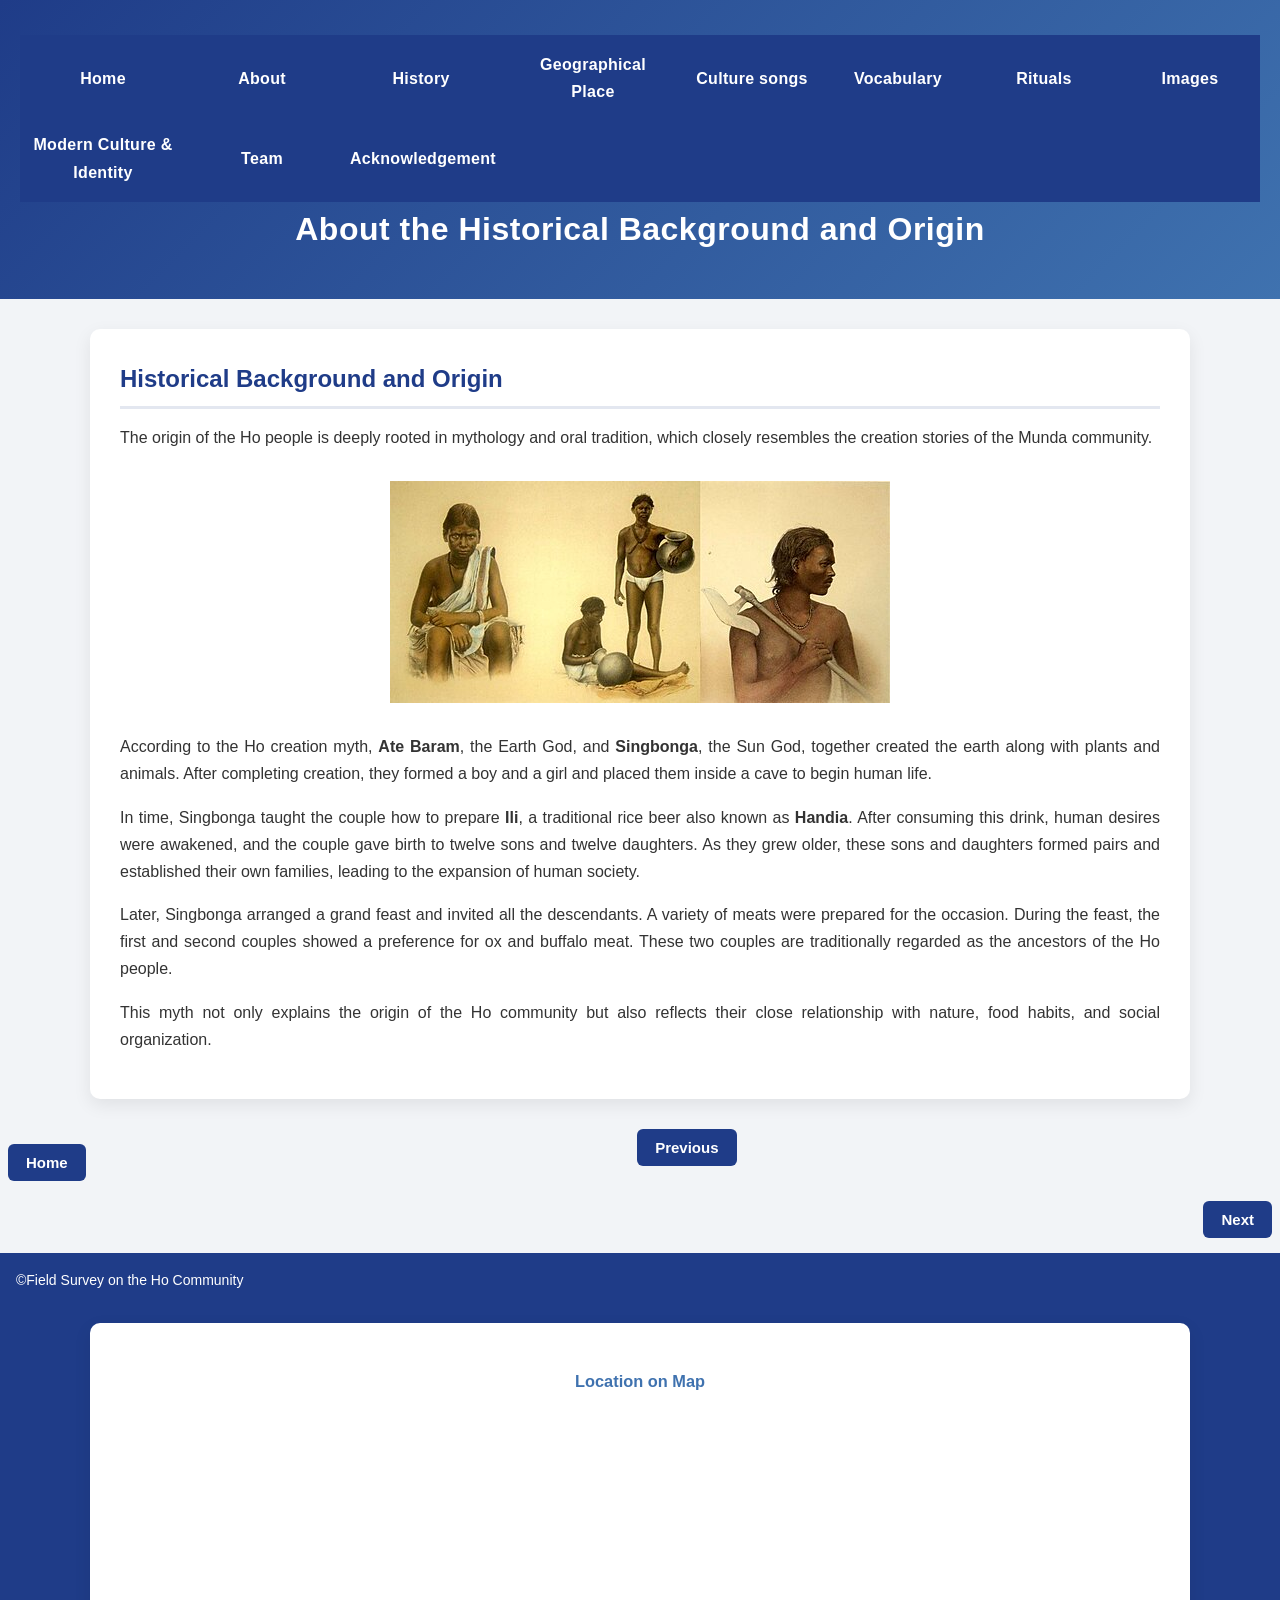
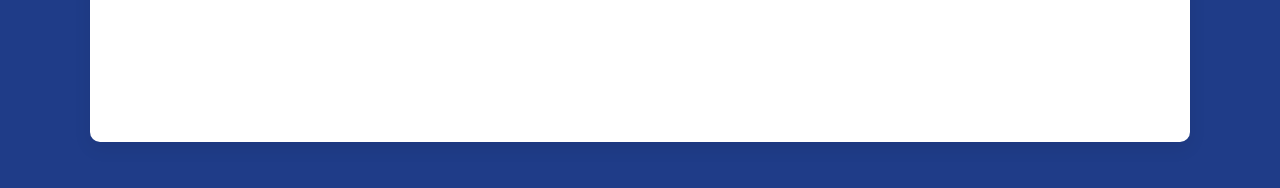
<file: history.html>
<!DOCTYPE html>
<html lang="en">
<head>
    <meta charset="UTF-8">
    <title>History and Origin of the Ho Community</title>
    <link rel="stylesheet" href="style.css">
</head>
<body>

<header>
   <nav>
    <ul>
       <li><a href="index.html">Home</a></li>
        <li><a href="about.html">About</a></li>
        <li><a href="history.html">History</a></li>
        <li><a href="grographcal.html">Geographical Place</a></li>
        <li><a href="culture.html">Culture songs </a></li>
        <li><a href="Vocabulary.html">Vocabulary</a></li>
        <li><a href="rituals.html">Rituals</a></li>
        <li><a href="gallery.html">Images</a></li>
        <li><a href="modern_context.html">Modern Culture & Identity</a></li>
        <li><a href="team.html">Team</a></li>
        <li><a href="acknowladgemant.html">Acknowledgement</a></li>
    </ul>
</nav>

    <h1>About the Historical Background and Origin</h1>
</header>

<section>
    <h2>Historical Background and Origin</h2>

    <p>
        The origin of the Ho people is deeply rooted in mythology and oral tradition,
        which closely resembles the creation stories of the Munda community.
    </p>
<img src="Ho_people.jpg" alt="Ho">
    <p>
        According to the Ho creation myth, <strong>Ate Baram</strong>, the Earth God,
        and <strong>Singbonga</strong>, the Sun God, together created the earth along
        with plants and animals. After completing creation, they formed a boy and
        a girl and placed them inside a cave to begin human life.
    </p>

    <p>
        In time, Singbonga taught the couple how to prepare <strong>Ili</strong>,
        a traditional rice beer also known as <strong>Handia</strong>.
        After consuming this drink, human desires were awakened, and the couple
        gave birth to twelve sons and twelve daughters. As they grew older, these
        sons and daughters formed pairs and established their own families, leading
        to the expansion of human society.
    </p>

    <p>
        Later, Singbonga arranged a grand feast and invited all the descendants.
        A variety of meats were prepared for the occasion. During the feast, the
        first and second couples showed a preference for ox and buffalo meat.
        These two couples are traditionally regarded as the ancestors of the Ho people.
    </p>

    <p>
        This myth not only explains the origin of the Ho community but also reflects
        their close relationship with nature, food habits, and social organization.
    </p>
</section>
<button>
    <a href="index.html">Home</a>
</button>
<button>
    <a href="about.html">Previous</a>
</button>
<button>
    <a href="grographcal.html">Next</a>
</button>
<br>
<footer>
    <p>©Field Survey on the Ho Community</p>
    <section id="map-footer">
    <h3>Location on Map</h3>
    <iframe
        src="https://www.google.com/maps/embed?pb=!1m18!1m12!1m3!1d3715.9794122094776!2d87.71892231500266!3d22.44898888521451!2m3!1f0!2f0!3f0!3m2!1i1024!2i768!4f13.1!3m3!1m2!1s0x3a020ea9a8ed7b1f%3A0x48bf41ae62b59c6b!2sHo%20Community%20Region!5e0!3m2!1sen!2sin!4v1700872222222!5m2!1sen!2sin"
        width="100%"
        height="300"
        style="border:0;"
        allowfullscreen=""
        loading="lazy"
        referrerpolicy="no-referrer-when-downgrade">
    </iframe>
</section>
</footer>

</body>
</html>
</file>
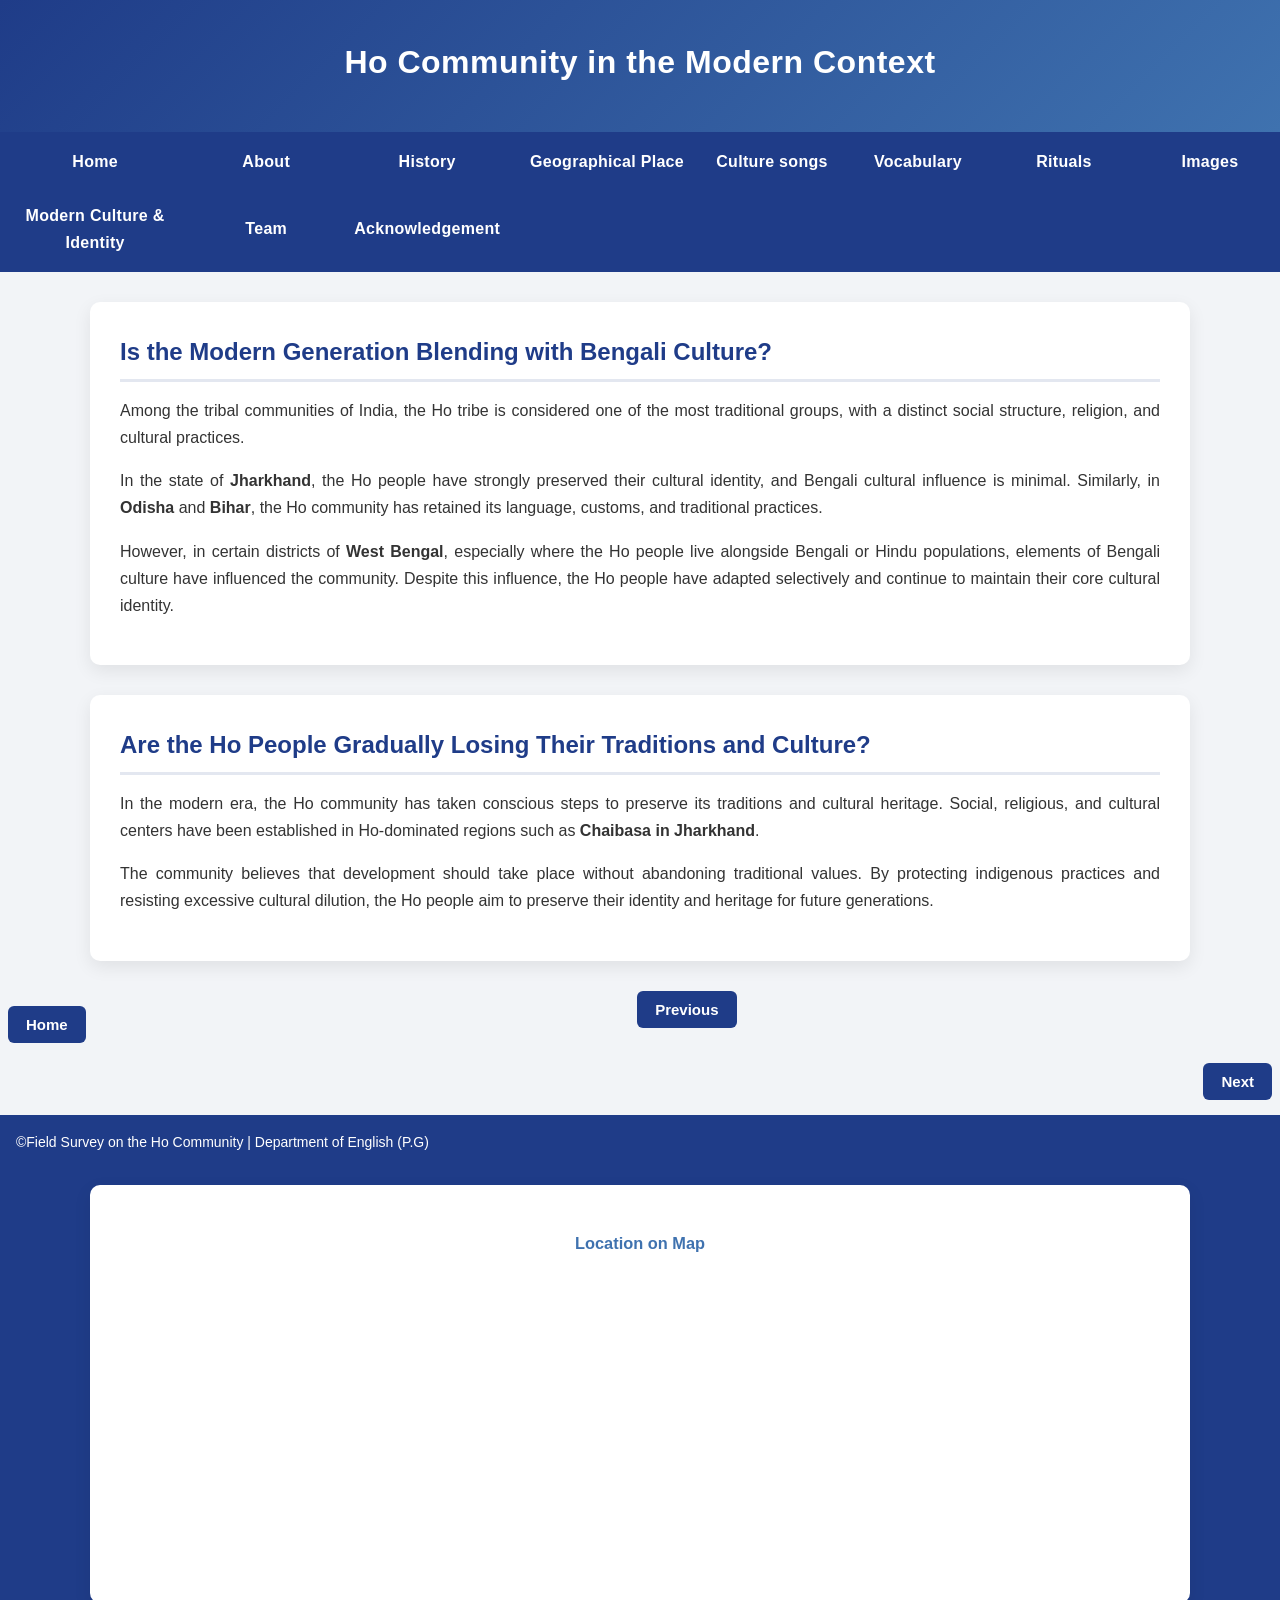
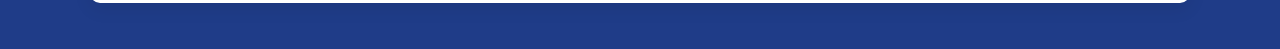
<file: modern_context.html>
<!DOCTYPE html>
<html lang="en">
<head>
    <meta charset="UTF-8">
    <title>Modern Context of Ho Culture</title>
    <link rel="stylesheet" href="style.css">
</head>
<body>

<header>
    <h1>Ho Community in the Modern Context</h1>
</header>
<nav>
    <ul>
        <li><a href="index.html">Home</a></li>
        <li><a href="about.html">About</a></li>
        <li><a href="history.html">History</a></li>
        <li><a href="grographcal.html">Geographical Place</a></li>
        <li><a href="culture.html">Culture songs </a></li>
        <li><a href="Vocabulary.html">Vocabulary</a></li>
        <li><a href="rituals.html">Rituals</a></li>
        <li><a href="gallery.html">Images</a></li>
        <li><a href="modern_context.html">Modern Culture & Identity</a></li>
        <li><a href="team.html">Team</a></li>
        <li><a href="acknowladgemant.html">Acknowledgement</a></li>
    </ul>
</nav>

<section>
    <h2>Is the Modern Generation Blending with Bengali Culture?</h2>

    <p>
        Among the tribal communities of India, the Ho tribe is considered one of
        the most traditional groups, with a distinct social structure, religion,
        and cultural practices.
    </p>

    <p>
        In the state of <strong>Jharkhand</strong>, the Ho people have strongly
        preserved their cultural identity, and Bengali cultural influence is
        minimal. Similarly, in <strong>Odisha</strong> and <strong>Bihar</strong>,
        the Ho community has retained its language, customs, and traditional
        practices.
    </p>

    <p>
        However, in certain districts of <strong>West Bengal</strong>, especially
        where the Ho people live alongside Bengali or Hindu populations, elements
        of Bengali culture have influenced the community. Despite this influence,
        the Ho people have adapted selectively and continue to maintain their
        core cultural identity.
    </p>
</section>

<section>
    <h2>Are the Ho People Gradually Losing Their Traditions and Culture?</h2>

    <p>
        In the modern era, the Ho community has taken conscious steps to preserve
        its traditions and cultural heritage. Social, religious, and cultural
        centers have been established in Ho-dominated regions such as
        <strong>Chaibasa in Jharkhand</strong>.
    </p>

    <p>
        The community believes that development should take place without
        abandoning traditional values. By protecting indigenous practices and
        resisting excessive cultural dilution, the Ho people aim to preserve
        their identity and heritage for future generations.
    </p>
</section>
<button>
    <a href="index.html">Home</a>
</button>
<button>
    <a href="gallery.html">Previous</a>
</button>
<button>
    <a href="team.html">Next</a>
</button>
<br>
<footer>
    <p>©Field Survey on the Ho Community | Department of English (P.G)</p>
    <section id="map-footer">
    <h3>Location on Map</h3>
    <iframe
        src="https://www.google.com/maps/embed?pb=!1m18!1m12!1m3!1d3715.9794122094776!2d87.71892231500266!3d22.44898888521451!2m3!1f0!2f0!3f0!3m2!1i1024!2i768!4f13.1!3m3!1m2!1s0x3a020ea9a8ed7b1f%3A0x48bf41ae62b59c6b!2sHo%20Community%20Region!5e0!3m2!1sen!2sin!4v1700872222222!5m2!1sen!2sin"
        width="100%"
        height="300"
        style="border:0;"
        allowfullscreen=""
        loading="lazy"
        referrerpolicy="no-referrer-when-downgrade">
    </iframe>
</section>
</footer>

</body>
</html>
</file>
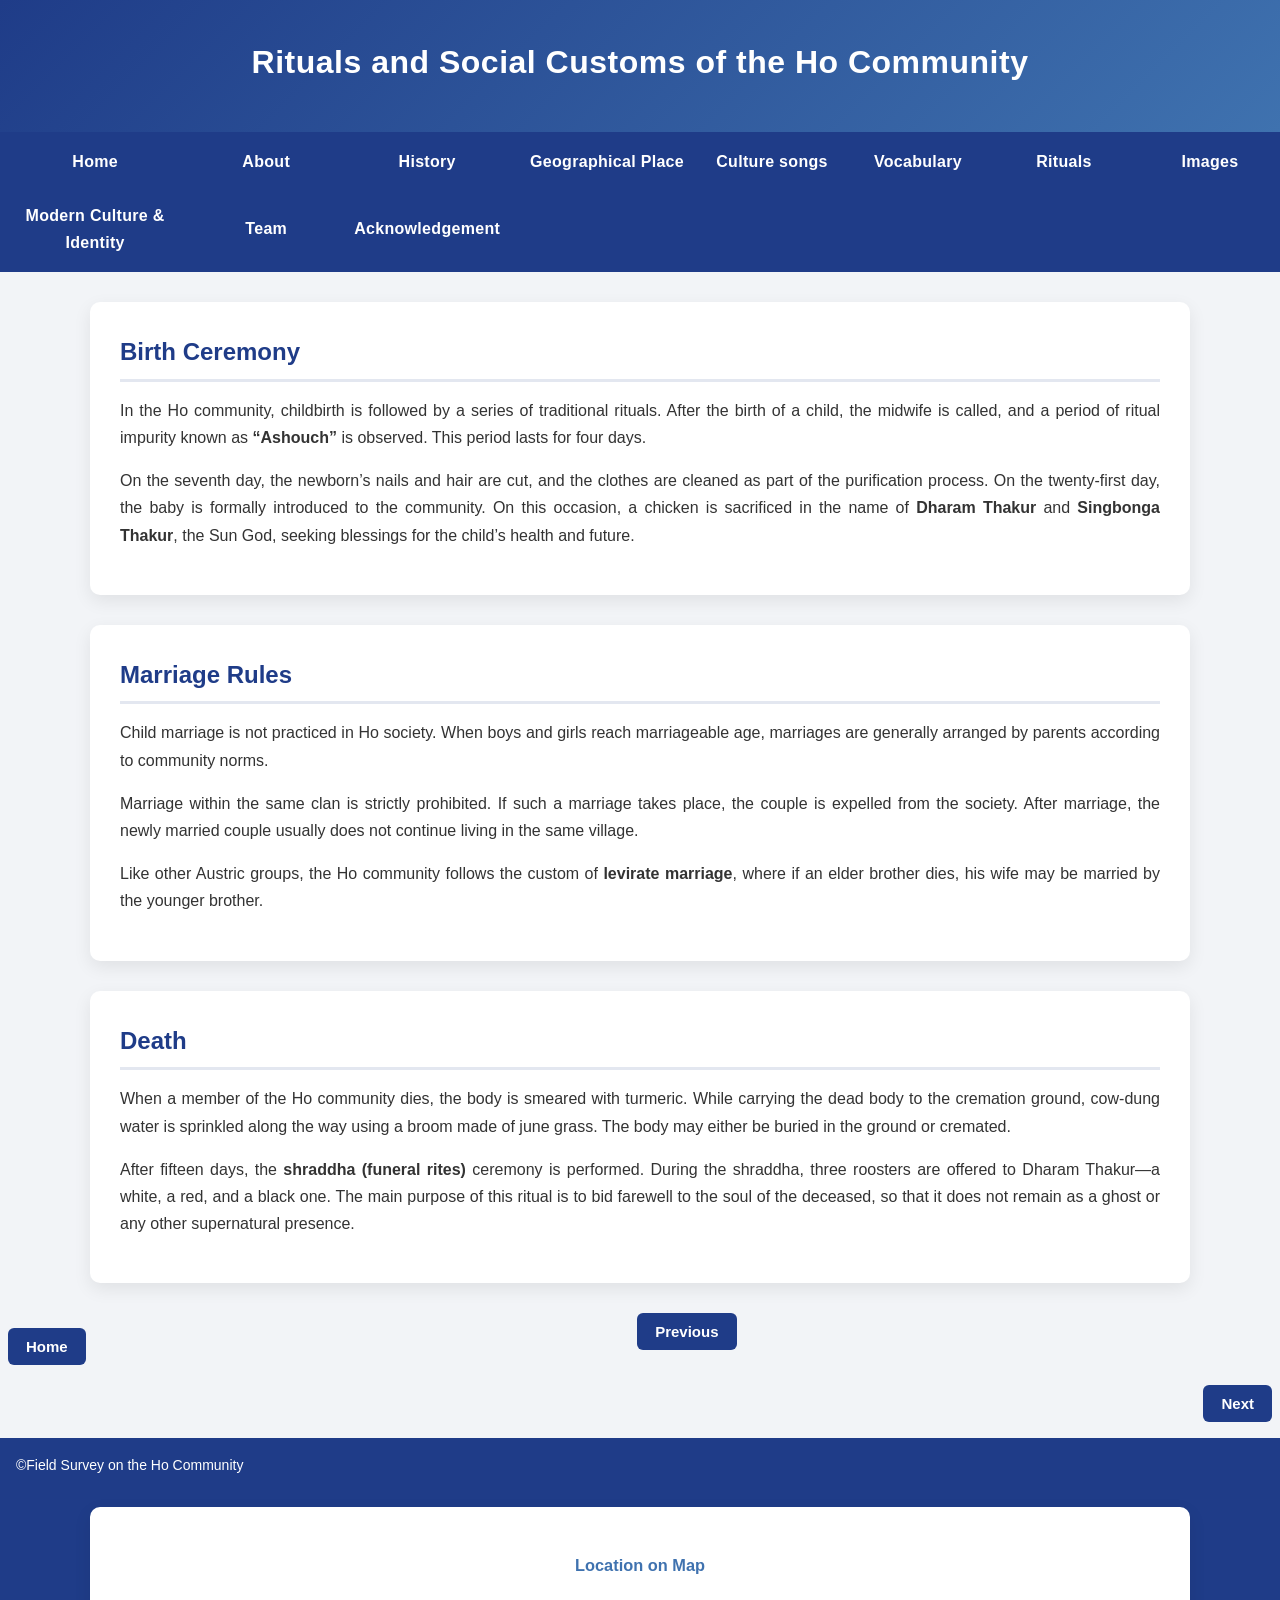
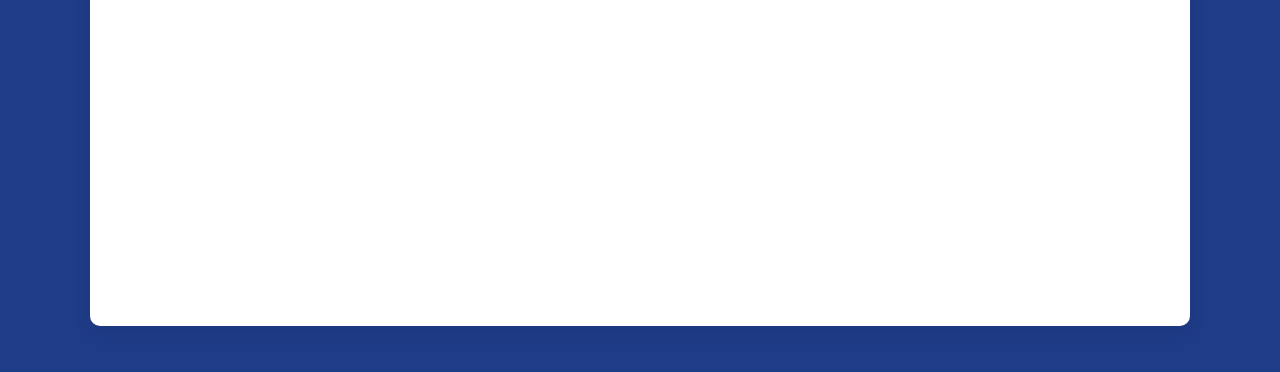
<file: rituals.html>
<!DOCTYPE html>
<html lang="en">
<head>
    <meta charset="UTF-8">
    <title>Rituals and Social Customs of the Ho Community</title>
    <link rel="stylesheet" href="style.css">
</head>
<body>

<header>
    <h1>Rituals and Social Customs of the Ho Community</h1>
</header>
<nav>
    <ul>
        <li><a href="index.html">Home</a></li>
        <li><a href="about.html">About</a></li>
        <li><a href="history.html">History</a></li>
        <li><a href="grographcal.html">Geographical Place</a></li>
        <li><a href="culture.html">Culture songs </a></li>
        <li><a href="Vocabulary.html">Vocabulary</a></li>
        <li><a href="rituals.html">Rituals</a></li>
        <li><a href="gallery.html">Images</a></li>
        <li><a href="modern_context.html">Modern Culture & Identity</a></li>
        <li><a href="team.html">Team</a></li>
        <li><a href="acknowladgemant.html">Acknowledgement</a></li>
    </ul>
</nav>

<section>
    <h2>Birth Ceremony</h2>

    <p>
        In the Ho community, childbirth is followed by a series of traditional
        rituals. After the birth of a child, the midwife is called, and a period
        of ritual impurity known as <strong>“Ashouch”</strong> is observed.
        This period lasts for four days.
    </p>

    <p>
        On the seventh day, the newborn’s nails and hair are cut, and the clothes
        are cleaned as part of the purification process. On the twenty-first day,
        the baby is formally introduced to the community. On this occasion, a
        chicken is sacrificed in the name of <strong>Dharam Thakur</strong> and
        <strong>Singbonga Thakur</strong>, the Sun God, seeking blessings for the
        child’s health and future.
    </p>
</section>

<section>
    <h2>Marriage Rules</h2>

    <p>
        Child marriage is not practiced in Ho society. When boys and girls reach
        marriageable age, marriages are generally arranged by parents according
        to community norms.
    </p>

    <p>
        Marriage within the same clan is strictly prohibited. If such a marriage
        takes place, the couple is expelled from the society. After marriage,
        the newly married couple usually does not continue living in the same
        village.
    </p>

    <p>
        Like other Austric groups, the Ho community follows the custom of
        <strong>levirate marriage</strong>, where if an elder brother dies, his
        wife may be married by the younger brother.
    </p>
</section>

<Section>
    <h2>Death</h2>

<p>When a member of the Ho community dies, the body is smeared with turmeric.
     While carrying the dead body to the cremation ground, cow-dung water is sprinkled along the way using a broom made of june grass.
      The body may either be buried in the ground or cremated.</p>

<p>After fifteen days, the <strong>shraddha (funeral rites)</strong> ceremony is performed.
     During the shraddha, three roosters are offered to Dharam Thakur—a white, a red, and a black one. 
     The main purpose of this ritual is to bid farewell to the soul of the deceased, so that it does not remain as a ghost or any other supernatural presence.</p>

</Section>


<button>
    <a href="index.html">Home</a>
</button>
<button>
    <a href="Vocabulary.html">Previous</a>
</button>
<button>
    <a href="gallery.html">Next</a>
</button>
<br>
<footer>
    <p>©Field Survey on the Ho Community</p>
    <section id="map-footer">
    <h3>Location on Map</h3>
    <iframe
        src="https://www.google.com/maps/embed?pb=!1m18!1m12!1m3!1d3715.9794122094776!2d87.71892231500266!3d22.44898888521451!2m3!1f0!2f0!3f0!3m2!1i1024!2i768!4f13.1!3m3!1m2!1s0x3a020ea9a8ed7b1f%3A0x48bf41ae62b59c6b!2sHo%20Community%20Region!5e0!3m2!1sen!2sin!4v1700872222222!5m2!1sen!2sin"
        width="100%"
        height="300"
        style="border:0;"
        allowfullscreen=""
        loading="lazy"
        referrerpolicy="no-referrer-when-downgrade">
    </iframe>
</section>
</footer>

</body>
</html>
</file>
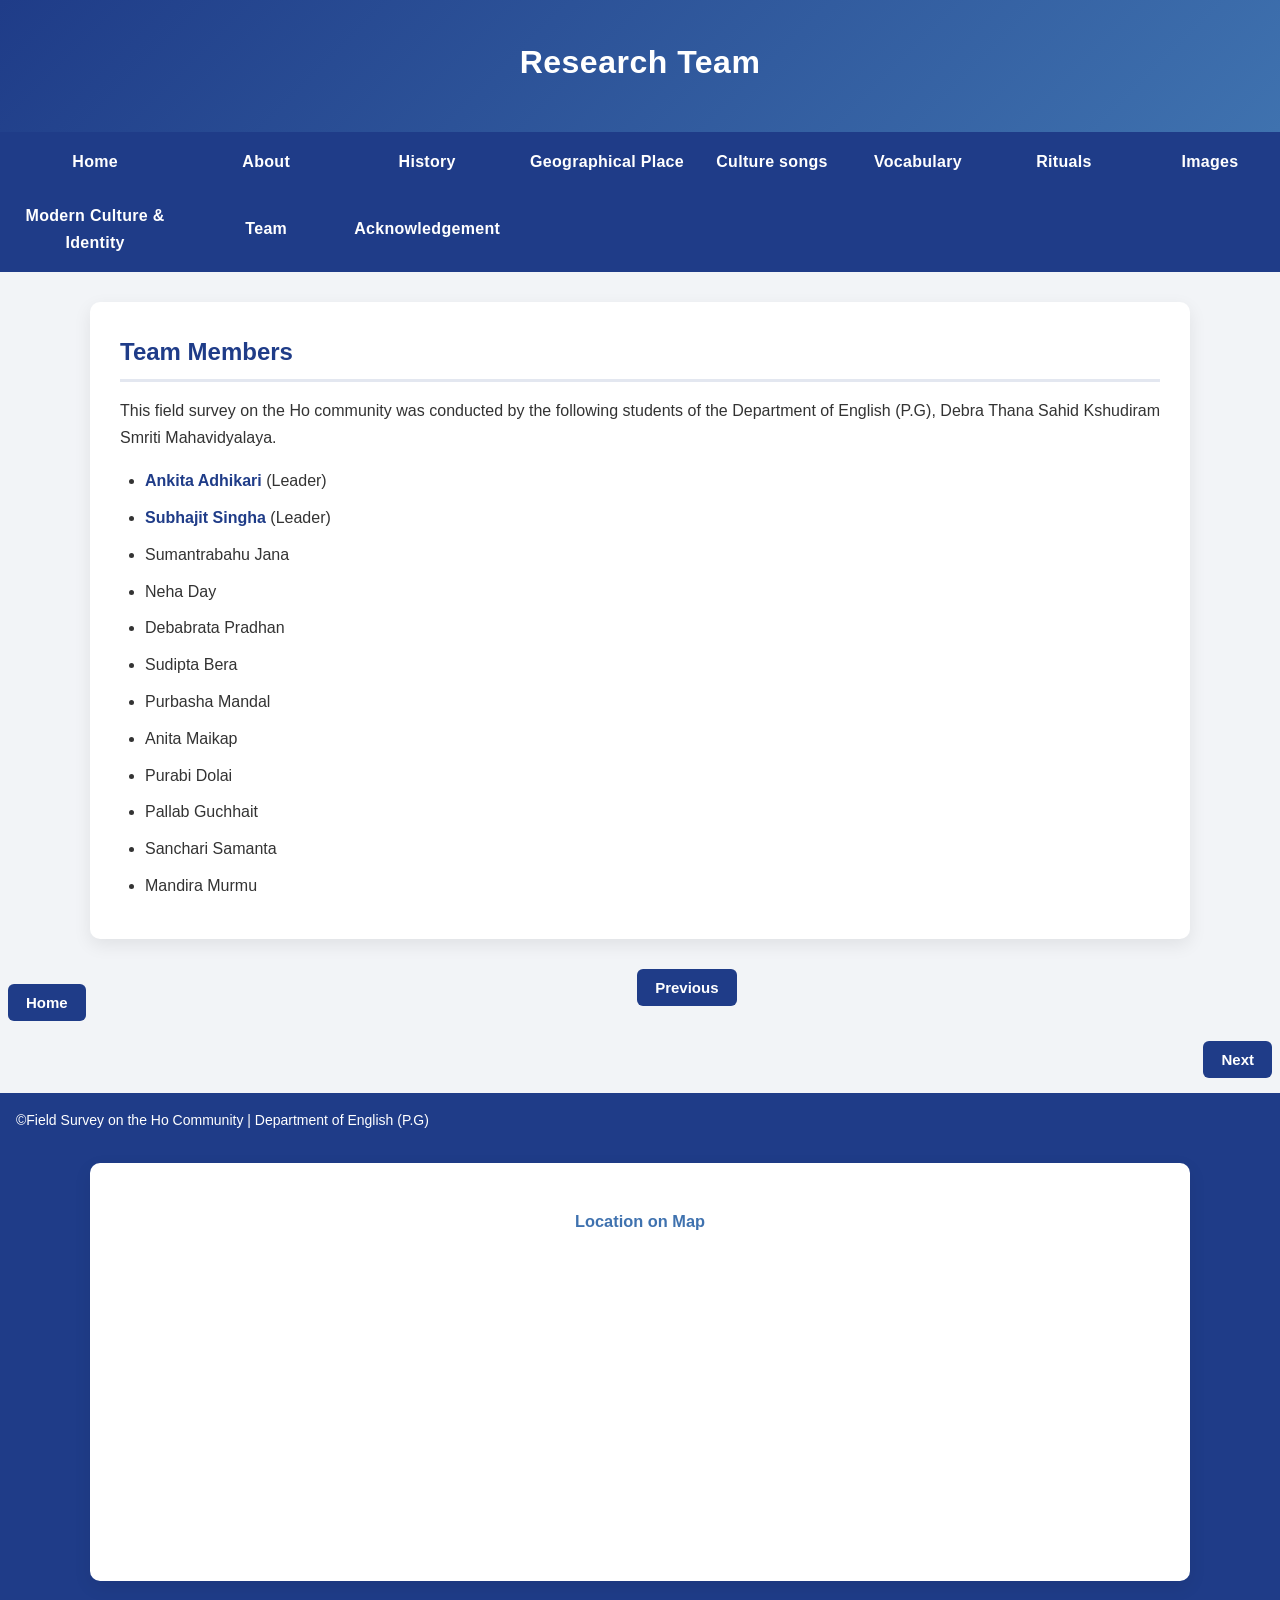
<file: team.html>
<!DOCTYPE html>
<html lang="en">
<head>
    <meta charset="UTF-8">
    <title>Research Team – Ho Community Field Survey</title>
    <link rel="stylesheet" href="style.css">
</head>
<body>

<header>
    <h1>Research Team</h1>
</header>
<nav>
    <ul>
        <li><a href="index.html">Home</a></li>
        <li><a href="about.html">About</a></li>
        <li><a href="history.html">History</a></li>
        <li><a href="grographcal.html">Geographical Place</a></li>
        <li><a href="culture.html">Culture songs </a></li>
        <li><a href="Vocabulary.html">Vocabulary</a></li>
        <li><a href="rituals.html">Rituals</a></li>
        <li><a href="gallery.html">Images</a></li>
        <li><a href="modern_context.html">Modern Culture & Identity</a></li>
        <li><a href="team.html">Team</a></li>
        <li><a href="acknowladgemant.html">Acknowledgement</a></li>
    </ul>
</nav>

<section>
    <h2>Team Members</h2>
    <p>
        This field survey on the Ho community was conducted by the following
        students of the Department of English (P.G),
        Debra Thana Sahid Kshudiram Smriti Mahavidyalaya.
    </p>

    <ul style="line-height: 1.8;">
        <li><strong>Ankita Adhikari</strong> (Leader)</li>
        <li><strong>Subhajit Singha</strong> (Leader)</li>
        <li>Sumantrabahu Jana</li>
        <li>Neha Day</li>
        <li>Debabrata Pradhan</li>
        <li>Sudipta Bera</li>
        <li>Purbasha Mandal</li>
        <li>Anita Maikap</li>
        <li>Purabi Dolai</li>
        <li>Pallab Guchhait</li>
        <li>Sanchari Samanta</li>
        <li>Mandira Murmu</li>
    </ul>
</section>
<button>
    <a href="index.html">Home</a>
</button>
<button>
    <a href="modern_context.html">Previous</a>
</button>
<button>
    <a href="acknowladgemant.html">Next</a>
</button>
<br>
<footer>
    <p>©Field Survey on the Ho Community | Department of English (P.G)</p>
    <section id="map-footer">
    <h3>Location on Map</h3>
    <iframe
        src="https://www.google.com/maps/embed?pb=!1m18!1m12!1m3!1d3715.9794122094776!2d87.71892231500266!3d22.44898888521451!2m3!1f0!2f0!3f0!3m2!1i1024!2i768!4f13.1!3m3!1m2!1s0x3a020ea9a8ed7b1f%3A0x48bf41ae62b59c6b!2sHo%20Community%20Region!5e0!3m2!1sen!2sin!4v1700872222222!5m2!1sen!2sin"
        width="100%"
        height="300"
        style="border:0;"
        allowfullscreen=""
        loading="lazy"
        referrerpolicy="no-referrer-when-downgrade">
    </iframe>
</section>
</footer>

</body>
</html>
</file>
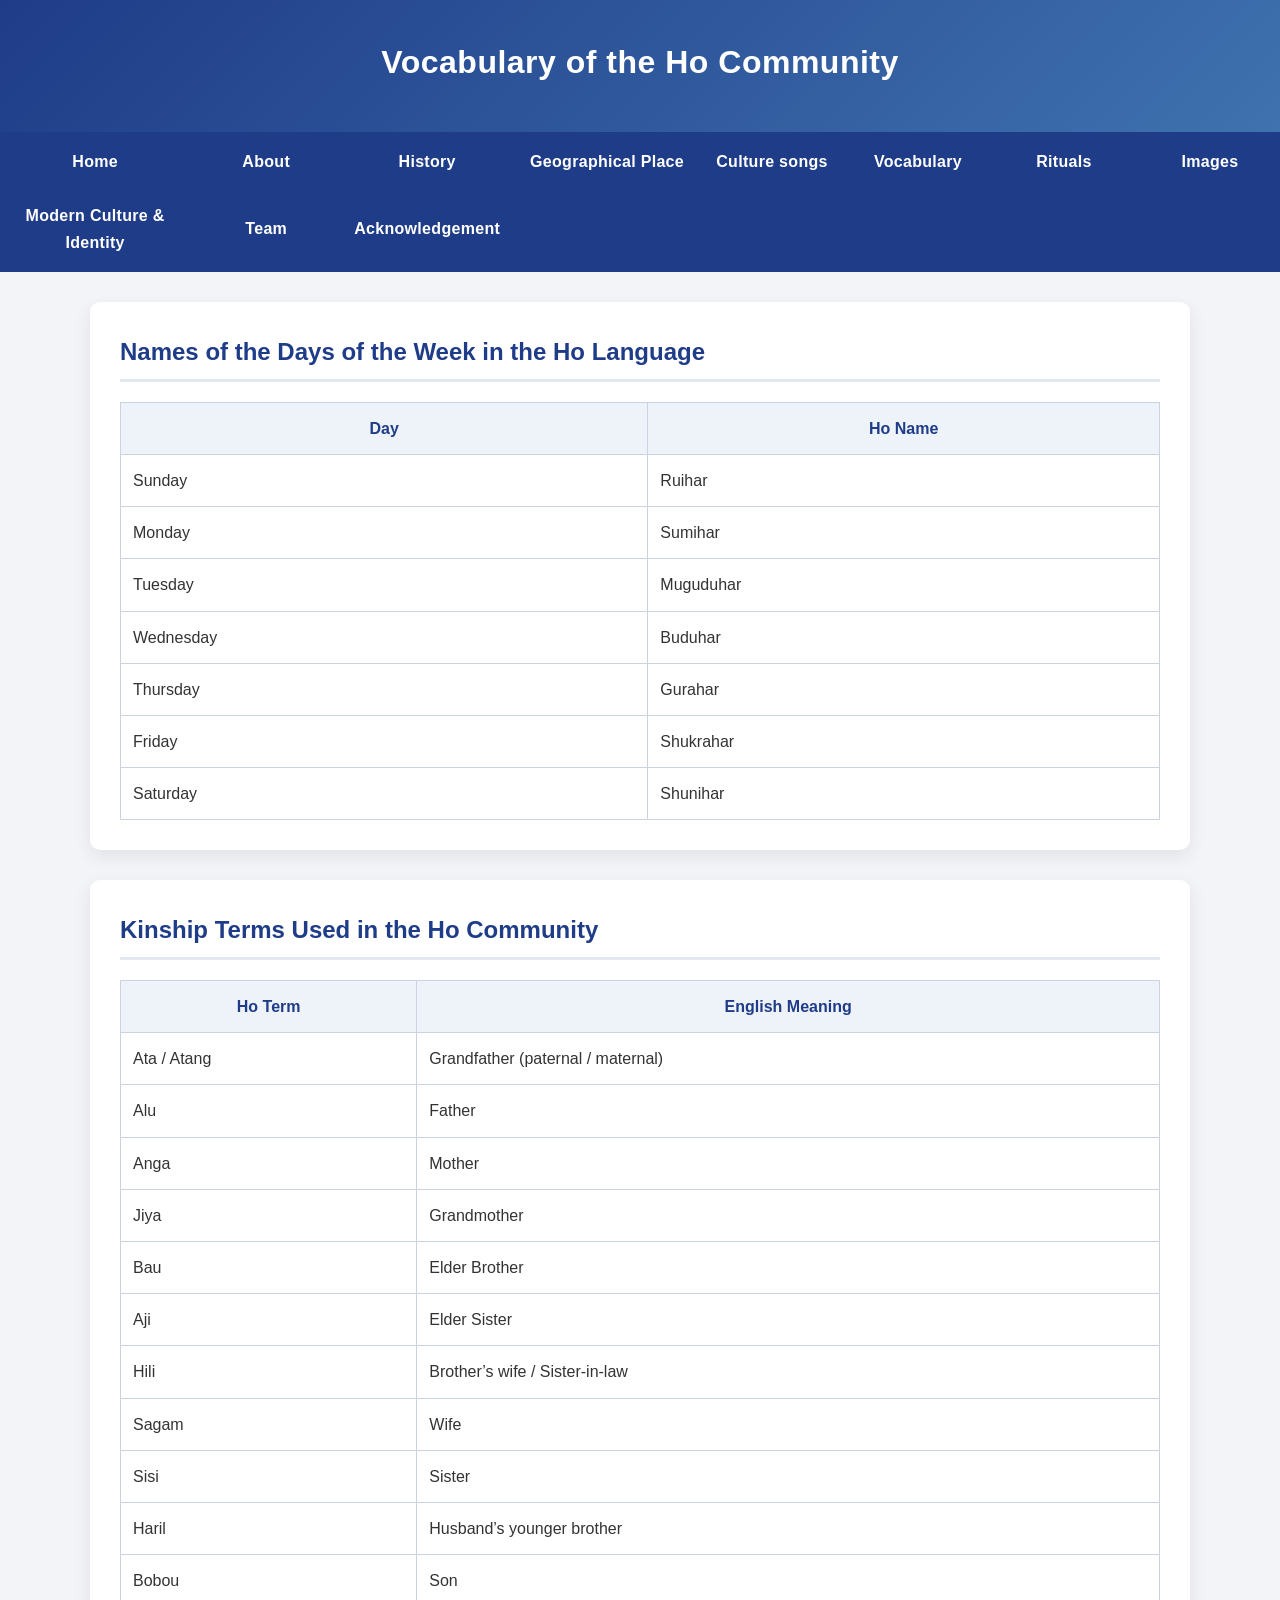
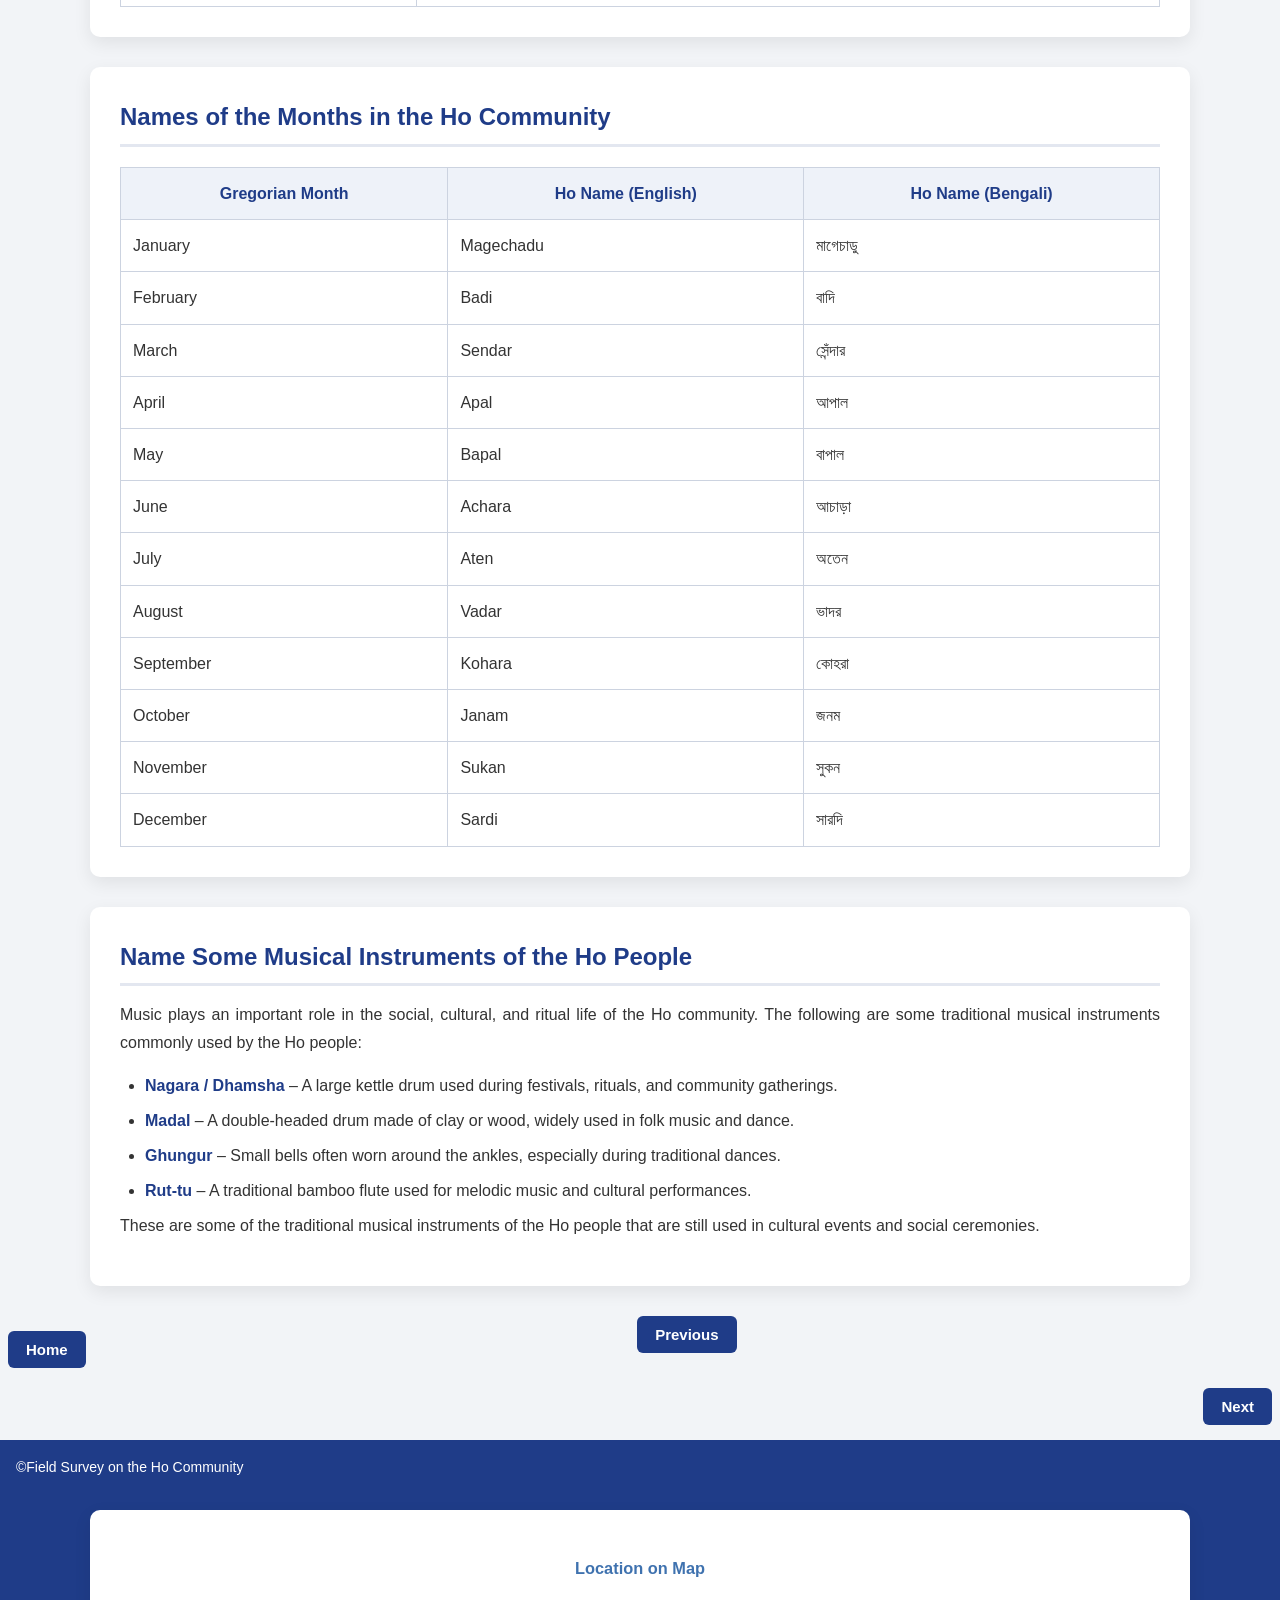
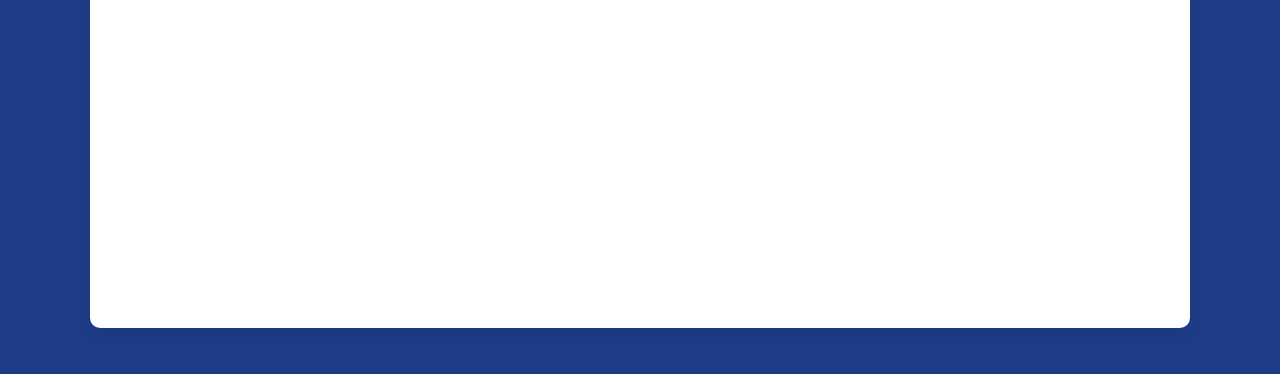
<file: Vocabulary.html>
<!DOCTYPE html>
<html lang="en">
<head>
    <meta charset="UTF-8">
    <title>Vocabulary of the Ho Community</title>
    <link rel="stylesheet" href="style.css">
</head>
<body>

<header>
    <h1>Vocabulary of the Ho Community</h1>
</header>
<nav>
    <ul>
        <li><a href="index.html">Home</a></li>
        <li><a href="about.html">About</a></li>
        <li><a href="history.html">History</a></li>
        <li><a href="grographcal.html">Geographical Place</a></li>
        <li><a href="culture.html">Culture songs </a></li>
        <li><a href="Vocabulary.html">Vocabulary</a></li>
        <li><a href="rituals.html">Rituals</a></li>
        <li><a href="gallery.html">Images</a></li>
        <li><a href="modern_context.html">Modern Culture & Identity</a></li>
        <li><a href="team.html">Team</a></li>
        <li><a href="acknowladgemant.html">Acknowledgement</a></li>
    </ul>
</nav>


<section>
    <h2>Names of the Days of the Week in the Ho Language</h2>

    <table border="1" cellpadding="8" cellspacing="0">
        <tr>
            <th>Day</th>
            <th>Ho Name</th>
        </tr>
        <tr>
            <td>Sunday</td>
            <td>Ruihar</td>
        </tr>
        <tr>
            <td>Monday</td>
            <td>Sumihar</td>
        </tr>
        <tr>
            <td>Tuesday</td>
            <td>Muguduhar</td>
        </tr>
        <tr>
            <td>Wednesday</td>
            <td>Buduhar</td>
        </tr>
        <tr>
            <td>Thursday</td>
            <td>Gurahar</td>
        </tr>
        <tr>
            <td>Friday</td>
            <td>Shukrahar</td>
        </tr>
        <tr>
            <td>Saturday</td>
            <td>Shunihar</td>
        </tr>
    </table>
</section>

<section>
    <h2>Kinship Terms Used in the Ho Community</h2>

    <table border="1" cellpadding="8" cellspacing="0">
        <tr>
            <th>Ho Term</th>
            <th>English Meaning</th>
        </tr>
        <tr>
            <td>Ata / Atang</td>
            <td>Grandfather (paternal / maternal)</td>
        </tr>
        <tr>
            <td>Alu</td>
            <td>Father</td>
        </tr>
        <tr>
            <td>Anga</td>
            <td>Mother</td>
        </tr>
        <tr>
            <td>Jiya</td>
            <td>Grandmother</td>
        </tr>
        <tr>
            <td>Bau</td>
            <td>Elder Brother</td>
        </tr>
        <tr>
            <td>Aji</td>
            <td>Elder Sister</td>
        </tr>
        <tr>
            <td>Hili</td>
            <td>Brother’s wife / Sister-in-law</td>
        </tr>
        <tr>
            <td>Sagam</td>
            <td>Wife</td>
        </tr>
        <tr>
            <td>Sisi</td>
            <td>Sister</td>
        </tr>
        <tr>
            <td>Haril</td>
            <td>Husband’s younger brother</td>
        </tr>
        <tr>
            <td>Bobou</td>
            <td>Son</td>
        </tr>
    </table>
</section>



<section>
    <h2>Names of the Months in the Ho Community</h2>

    <table>
        <tr>
            <th>Gregorian Month</th>
            <th>Ho Name (English)</th>
            <th>Ho Name (Bengali)</th>
        </tr>
        <tr>
            <td>January</td>
            <td>Magechadu</td>
            <td>মাগেচাডু</td>
        </tr>
        <tr>
            <td>February</td>
            <td>Badi</td>
            <td>বাদি</td>
        </tr>
        <tr>
            <td>March</td>
            <td>Sendar</td>
            <td>সেঁন্দার</td>
        </tr>
        <tr>
            <td>April</td>
            <td>Apal</td>
            <td>আপাল</td>
        </tr>
        <tr>
            <td>May</td>
            <td>Bapal</td>
            <td>বাপাল</td>
        </tr>
        <tr>
            <td>June</td>
            <td>Achara</td>
            <td>আচাড়া</td>
        </tr>
        <tr>
            <td>July</td>
            <td>Aten</td>
            <td>অতেন</td>
        </tr>
        <tr>
            <td>August</td>
            <td>Vadar</td>
            <td>ভাদর</td>
        </tr>
        <tr>
            <td>September</td>
            <td>Kohara</td>
            <td>কোহরা</td>
        </tr>
        <tr>
            <td>October</td>
            <td>Janam</td>
            <td>জনম</td>
        </tr>
        <tr>
            <td>November</td>
            <td>Sukan</td>
            <td>সুকন</td>
        </tr>
        <tr>
            <td>December</td>
            <td>Sardi</td>
            <td>সারদি</td>
        </tr>
    </table>
</section>


<section>
    <h2>Name Some Musical Instruments of the Ho People</h2>

    <p>
        Music plays an important role in the social, cultural, and ritual life of
        the Ho community. The following are some traditional musical instruments
        commonly used by the Ho people:
    </p>

    <ul>
        <li>
            <strong>Nagara / Dhamsha</strong> – A large kettle drum used during
            festivals, rituals, and community gatherings.
        </li>
        <li>
            <strong>Madal</strong> – A double-headed drum made of clay or wood,
            widely used in folk music and dance.
        </li>
        <li>
            <strong>Ghungur</strong> – Small bells often worn around the ankles,
            especially during traditional dances.
        </li>
        <li>
            <strong>Rut-tu</strong> – A traditional bamboo flute used for melodic
            music and cultural performances.
        </li>
    </ul>

    <p>
        These are some of the traditional musical instruments of the Ho people
        that are still used in cultural events and social ceremonies.
    </p>
</section>
<button>
    <a href="index.html">Home</a>
</button>
<button>
    <a href="culture.html">Previous</a>
</button>
<button>
    <a href="rituals.html">Next</a>
</button>
<br>
<footer>
    <p>©Field Survey on the Ho Community</p>
    <section id="map-footer">
    <h3>Location on Map</h3>
    <iframe
        src="https://www.google.com/maps/embed?pb=!1m18!1m12!1m3!1d3715.9794122094776!2d87.71892231500266!3d22.44898888521451!2m3!1f0!2f0!3f0!3m2!1i1024!2i768!4f13.1!3m3!1m2!1s0x3a020ea9a8ed7b1f%3A0x48bf41ae62b59c6b!2sHo%20Community%20Region!5e0!3m2!1sen!2sin!4v1700872222222!5m2!1sen!2sin"
        width="100%"
        height="300"
        style="border:0;"
        allowfullscreen=""
        loading="lazy"
        referrerpolicy="no-referrer-when-downgrade">
    </iframe>
</section>
</footer>

</body>
</html>
</file>
<file: style.css>
body {
    font-family: Arial, sans-serif;
    margin: 0;
    background: #f4f4f4;
}

header {
    background: #2c3e50;
    color: white;
    padding: 20px;
    text-align: center;
}

nav {
    background: #34495e;
}

nav ul {
    list-style: none;
    margin: 0;
    padding: 0;
    display: flex;
    flex-wrap: wrap;
    justify-content: center;
}

nav ul li {
    margin: 5px;
}

nav ul li a {
    color: white;
    text-decoration: none;
    padding: 8px 12px;
}

nav ul li a:hover {
    background: #1abc9c;
}

section {
    padding: 20px;
    background: white;
    margin: 10px;
}

footer {
    text-align: center;
    background: #2c3e50;
    color: white;
    padding: 10px;
}

/* ===== GALLERY STYLES ===== */

.gallery-grid {
    display: grid;
    grid-template-columns: repeat(auto-fit, minmax(220px, 1fr));
    gap: 20px;
    padding: 20px;
}

.gallery-item {
    text-align: center;
    background: #fafafa;
    padding: 15px;
    border-radius: 8px;
    box-shadow: 0 2px 6px rgba(0,0,0,0.1);
}

.gallery-item img {
    width: 100%;
    max-width: 250px;
    height: auto;
    border-radius: 6px;
    display: block;
    margin: 0 auto 10px;
}

.gallery-item h3 {
    margin: 10px 0 5px;
    color: #2c3e50;
}

.gallery-item p {
    font-size: 14px;
    color: #555;
}

/* Mobile friendly spacing */
@media (max-width: 600px) {
    .gallery-item {
        padding: 10px;
    }
}

/* ===============================
   RESET & GLOBAL
================================ */

* {
    margin: 0;
    padding: 0;
    box-sizing: border-box;
}

body {
    font-family: "Segoe UI", Tahoma, Arial, sans-serif;
    background-color: #f2f4f7;
    color: #333;
    line-height: 1.8;
}

/* ===============================
   HEADER
================================ */

header {
    background: linear-gradient(135deg, #1f3c88, #3f72af);
    color: #fff;
    padding: 30px 15px;
    text-align: center;
}

header h1 {
    font-size: 30px;
    letter-spacing: 0.5px;
}

/* ===============================
   SECTION (CONTENT BOX)
================================ */

section {
    max-width: 1050px;
    margin: 25px auto;
    background: #ffffff;
    padding: 30px;
    border-radius: 10px;
    box-shadow: 0 6px 18px rgba(0,0,0,0.08);
}

section h2 {
    color: #1f3c88;
    margin-bottom: 15px;
    padding-bottom: 6px;
    border-bottom: 3px solid #e6e9f0;
}

section h3 {
    color: #3f72af;
    margin-top: 15px;
    margin-bottom: 8px;
}

/* ===============================
   TEXT & LIST
================================ */

p {
    margin-bottom: 16px;
    text-align: justify;
}

ul {
    padding-left: 25px;
}

ul li {
    margin-bottom: 8px;
}

/* ===============================
   TABLE
================================ */

table {
    width: 100%;
    border-collapse: collapse;
    margin-top: 20px;
}

table th,
table td {
    border: 1px solid #cfd6e0;
    padding: 12px;
}

table th {
    background-color: #e9edf5;
    color: #1f3c88;
}

/* ===============================
   GALLERY
================================ */

.gallery-grid {
    display: grid;
    grid-template-columns: repeat(auto-fit, minmax(230px, 1fr));
    gap: 25px;
}

.gallery-item {
    background: #fafafa;
    padding: 18px;
    border-radius: 10px;
    text-align: center;
    transition: transform 0.3s ease, box-shadow 0.3s ease;
}

.gallery-item:hover {
    transform: translateY(-5px);
    box-shadow: 0 10px 20px rgba(0,0,0,0.12);
}

.gallery-item img {
    width: 100%;
    max-width: 260px;
    border-radius: 8px;
    margin-bottom: 12px;
}

.gallery-item h3 {
    margin-bottom: 6px;
    color: #1f3c88;
}

.gallery-item p {
    font-size: 14px;
    color: #555;
}

/* ===============================
   TEAM LIST
================================ */

section ul li strong {
    color: #1f3c88;
}

/* ===============================
   FOOTER
================================ */

footer {
    background: #1f3c88;
    color: #ffffff;
    text-align: center;
    padding: 15px;
    margin-top: 40px;
    font-size: 14px;
}

/* ===============================
   RESPONSIVE (MOBILE)
================================ */

@media (max-width: 768px) {

    header h1 {
        font-size: 24px;
    }

    section {
        padding: 20px;
        margin: 18px;
    }

    table th,
    table td {
        font-size: 14px;
    }
}

/* ===============================
   AUTO LEGEND (NO HTML CHANGE)
================================ */

/* Only for map cards */
.map-item {
    position: relative;
}

/* Legend box generated by CSS */
.map-item::after {
    content: "Legend:\A\A■ West Medinipur\A■ Jhargram\A■ Purulia\A■ Bankura\A■ Bardhaman";
    white-space: pre-line;
    display: block;
    margin-top: 15px;
    padding: 14px;
    background: #eef2f8;
    border-left: 5px solid #1f3c88;
    border-radius: 8px;
    font-size: 14px;
    color: #333;
}


/* ===============================
   GIF MAP HOVER EFFECT
================================ */

/* Target all map images */
img[alt*="map"], 
img[src$=".gif"] {
    transition: transform 0.4s ease, box-shadow 0.4s ease, filter 0.4s ease;
    border-radius: 10px;
}

/* Hover effect */
img[alt*="map"]:hover,
img[src$=".gif"]:hover {
    transform: scale(1.05);
    box-shadow: 0 12px 30px rgba(31, 60, 136, 0.4);
    filter: contrast(1.1) brightness(1.05);
    cursor: pointer;
}
/* Navbar links */
nav ul li a {
    color: #ffffff;
    text-decoration: none;
    padding: 10px 14px;
    display: inline-block;
    transition: all 0.3s ease;
}

/* Hover effect */
nav ul li a:hover {
    background-color: #ffffff;
    color: #1f3c88;
    border-radius: 4px;
}

/* Active / Home page highlight */
nav ul li a.active {
    background-color: #f4d03f;
    color: #1f3c88;
    font-weight: bold;
    border-radius: 4px;
}

/* FORCE navbar visibility fix */
nav {
    background-color: #2c3e50;
}

nav ul {
    display: flex;
    justify-content: center;
    list-style: none;
    padding: 0;
    margin: 0;
}

nav ul li {
    margin: 0 10px;
}

nav ul li a {
    color: #ffffff !important;   /* THIS IS THE KEY */
    font-size: 16px;
    font-weight: 500;
    padding: 10px 15px;
    text-decoration: none;
}

/* Hover */
nav ul li a:hover {
    background-color: #ffffff;
    color: #2c3e50 !important;
    border-radius: 5px;
}

/* ===============================
   FINAL NAVBAR FIX (DO NOT REMOVE)
================================ */

nav {
    background-color: #1f3c88 !important;
}

nav ul {
    display: flex;
    justify-content: center;
    align-items: center;
}

nav ul li a {
    color: #ffffff !important;
    background-color: transparent !important;
    font-weight: 600;
    letter-spacing: 0.3px;
}

/* Hover effect */
nav ul li a:hover {
    background-color: #ffffff !important;
    color: #1f3c88 !important;
    border-radius: 6px;
}

/* Explicitly force Home visibility */
nav ul li:first-child a {
    color: #ffffff !important;
}


/* ===============================
   RESET
================================ */
* {
    margin: 0;
    padding: 0;
    box-sizing: border-box;
}

/* ===============================
   BODY
================================ */
body {
    font-family: "Segoe UI", Arial, sans-serif;
    background-color: #f2f4f7;
    color: #333;
    line-height: 1.7;
}

/* ===============================
   HEADER
================================ */
header {
    background: linear-gradient(135deg, #1f3c88, #3f72af);
    color: #ffffff;
    padding: 35px 20px;
    text-align: center;
}

header h1 {
    font-size: 32px;
    margin-bottom: 8px;
}

/* ===============================
   NAVBAR (PROBLEM SOLVER)
================================ */
nav {
    background-color: #0f2a5f;
}

nav ul {
    list-style: none;
    display: flex;
    justify-content: center;
    flex-wrap: wrap;
}

nav ul li {
    margin: 0;
}

nav ul li a {
    display: block;
    padding: 12px 18px;
    color: #ffffff;
    text-decoration: none;
    font-size: 16px;
    font-weight: 600;
    transition: background 0.3s, color 0.3s;
}

/* Hover */
nav ul li a:hover {
    background-color: #ffffff;
    color: #0f2a5f;
}

/* ===============================
   SECTION
================================ */
section {
    max-width: 1100px;
    margin: 30px auto;
    background: #ffffff;
    padding: 30px;
    border-radius: 10px;
    box-shadow: 0 6px 18px rgba(0,0,0,0.08);
}

section h2 {
    color: #1f3c88;
    margin-bottom: 15px;
    border-bottom: 3px solid #e3e7f0;
    padding-bottom: 6px;
}

/* ===============================
   TEXT
================================ */
p {
    margin-bottom: 16px;
    text-align: justify;
}

ul {
    padding-left: 25px;
}

ul li {
    margin-bottom: 8px;
}

/* ===============================
   TABLE
================================ */
table {
    width: 100%;
    border-collapse: collapse;
    margin-top: 20px;
}

table th,
table td {
    border: 1px solid #ccd3e0;
    padding: 12px;
}

table th {
    background-color: #eef2f9;
    color: #1f3c88;
}

/* ===============================
   GALLERY
================================ */
.gallery-grid {
    display: grid;
    grid-template-columns: repeat(auto-fit, minmax(230px, 1fr));
    gap: 25px;
}

.gallery-item {
    background: #fafafa;
    padding: 18px;
    border-radius: 10px;
    text-align: center;
    box-shadow: 0 4px 12px rgba(0,0,0,0.1);
}

.gallery-item img {
    width: 100%;
    max-width: 260px;
    border-radius: 8px;
    margin-bottom: 10px;
}

/* ===============================
   FOOTER
================================ */
footer {
    background-color: #1f3c88;
    color: #ffffff;
    text-align: center;
    padding: 16px;
    margin-top: 40px;
    font-size: 14px;
}

/* ===============================
   RESPONSIVE
================================ */
@media (max-width: 768px) {
    header h1 {
        font-size: 24px;
    }

    nav ul li a {
        padding: 10px 14px;
        font-size: 15px;
    }

    section {
        margin: 18px;
        padding: 20px;
    }
}

/* FIX for invisible Home (visited link issue) */
nav ul li a:link,
nav ul li a:visited {
    color: #ffffff !important;
}

/* ===== FINAL NAVBAR LAYOUT FIX ===== */

/* Prevent unwanted wrapping gap */
nav ul {
    flex-wrap: nowrap !important;
    overflow-x: auto;
}

/* Remove any empty space / ghost box */
nav ul::after {
    content: none !important;
}

/* Ensure no empty flex items */
nav ul li {
    white-space: nowrap;
}

/* Hide scrollbar (optional but clean) */
nav ul::-webkit-scrollbar {
    display: none;
}

/* ===== ABSOLUTE FINAL NAV FIX ===== */

/* Remove flex completely */
nav ul {
    display: block !important;
    text-align: center;
}

/* Make menu items inline */
nav ul li {
    display: inline-block !important;
    margin: 0;
}

/* Link styling */
nav ul li a {
    display: inline-block;
    padding: 12px 16px;
    color: #ffffff !important;
    text-decoration: none;
    font-weight: 600;
}

/* Hover */
nav ul li a:hover {
    background-color: #ffffff;
    color: #1f3c88 !important;
    border-radius: 6px;
}

/* ===============================
   FINAL STABLE NAVBAR (NO BUG)
================================ */

/* Force clean container */
nav {
    background-color: #1f3c88;
    padding: 6px 0;
}

/* Use grid instead of flex */
nav ul {
    display: grid !important;
    grid-template-columns: repeat(auto-fit, minmax(140px, auto));
    justify-content: center;
    gap: 6px;
    list-style: none;
    padding: 0;
    margin: 0;
}

/* Menu items */
nav ul li {
    text-align: center;
}

/* Links */
nav ul li a {
    display: block;
    padding: 10px 12px;
    color: #ffffff !important;
    text-decoration: none;
    font-weight: 600;
    border-radius: 6px;
    white-space: normal;   /* allow wrap */
}

img {
    display: block;
    margin: 30px auto;
}

header {
    text-align: center;
}

header p {
    text-align: center;
    margin-top: 10px;
    font-size: 16px;
}

/* ===============================
   PAGE NAVIGATION BUTTONS
================================ */

button {
    background-color: #1f3c88;
    border: none;
    border-radius: 6px;
    margin: 15px 8px;
    padding: 0;
    transition: all 0.3s ease;
}

/* Anchor inside button */
button a {
    display: block;
    padding: 10px 18px;
    color: #ffffff;
    text-decoration: none;
    font-size: 15px;
    font-weight: 600;
}

/* Hover effect */
button:hover {
    background-color: #ffffff;
    border: 1px solid #1f3c88;
}

button:hover a {
    color: #1f3c88;
}

/* Center alignment */
button {
    cursor: pointer;
}

/* Mobile friendly */
@media (max-width: 600px) {
    button a {
        padding: 9px 14px;
        font-size: 14px;
    }
}


button {
    display: inline-block;
}

button:nth-of-type(1) {
    float: left;
}

button:nth-of-type(2) {
    display: block;
    margin: 20px auto;
}

button:nth-of-type(3) {
    float: right;
}


/* ===============================
   ARROW NAV BUTTON STYLE
================================ */

.page-nav {
    display: grid;
    grid-template-columns: 1fr auto 1fr;
    align-items: center;
    margin: 40px 0;
}

/* Left, center, right alignment */
.page-nav button:first-child {
    justify-self: start;
}

.page-nav button:nth-child(2) {
    justify-self: center;
}

.page-nav button:last-child {
    justify-self: end;
}

/* Smooth arrow spacing */
.page-nav button a {
    letter-spacing: 0.3px;
}


/* ===============================
   MOBILE BUTTON STACK (NO HTML CHANGE)
================================ */

@media (max-width: 600px) {

    button {
        display: block;
        width: 100%;
        max-width: 260px;
        margin: 10px auto;
    }

    button a {
        display: block;
        text-align: center;
        width: 100%;
    }
}
</file>
